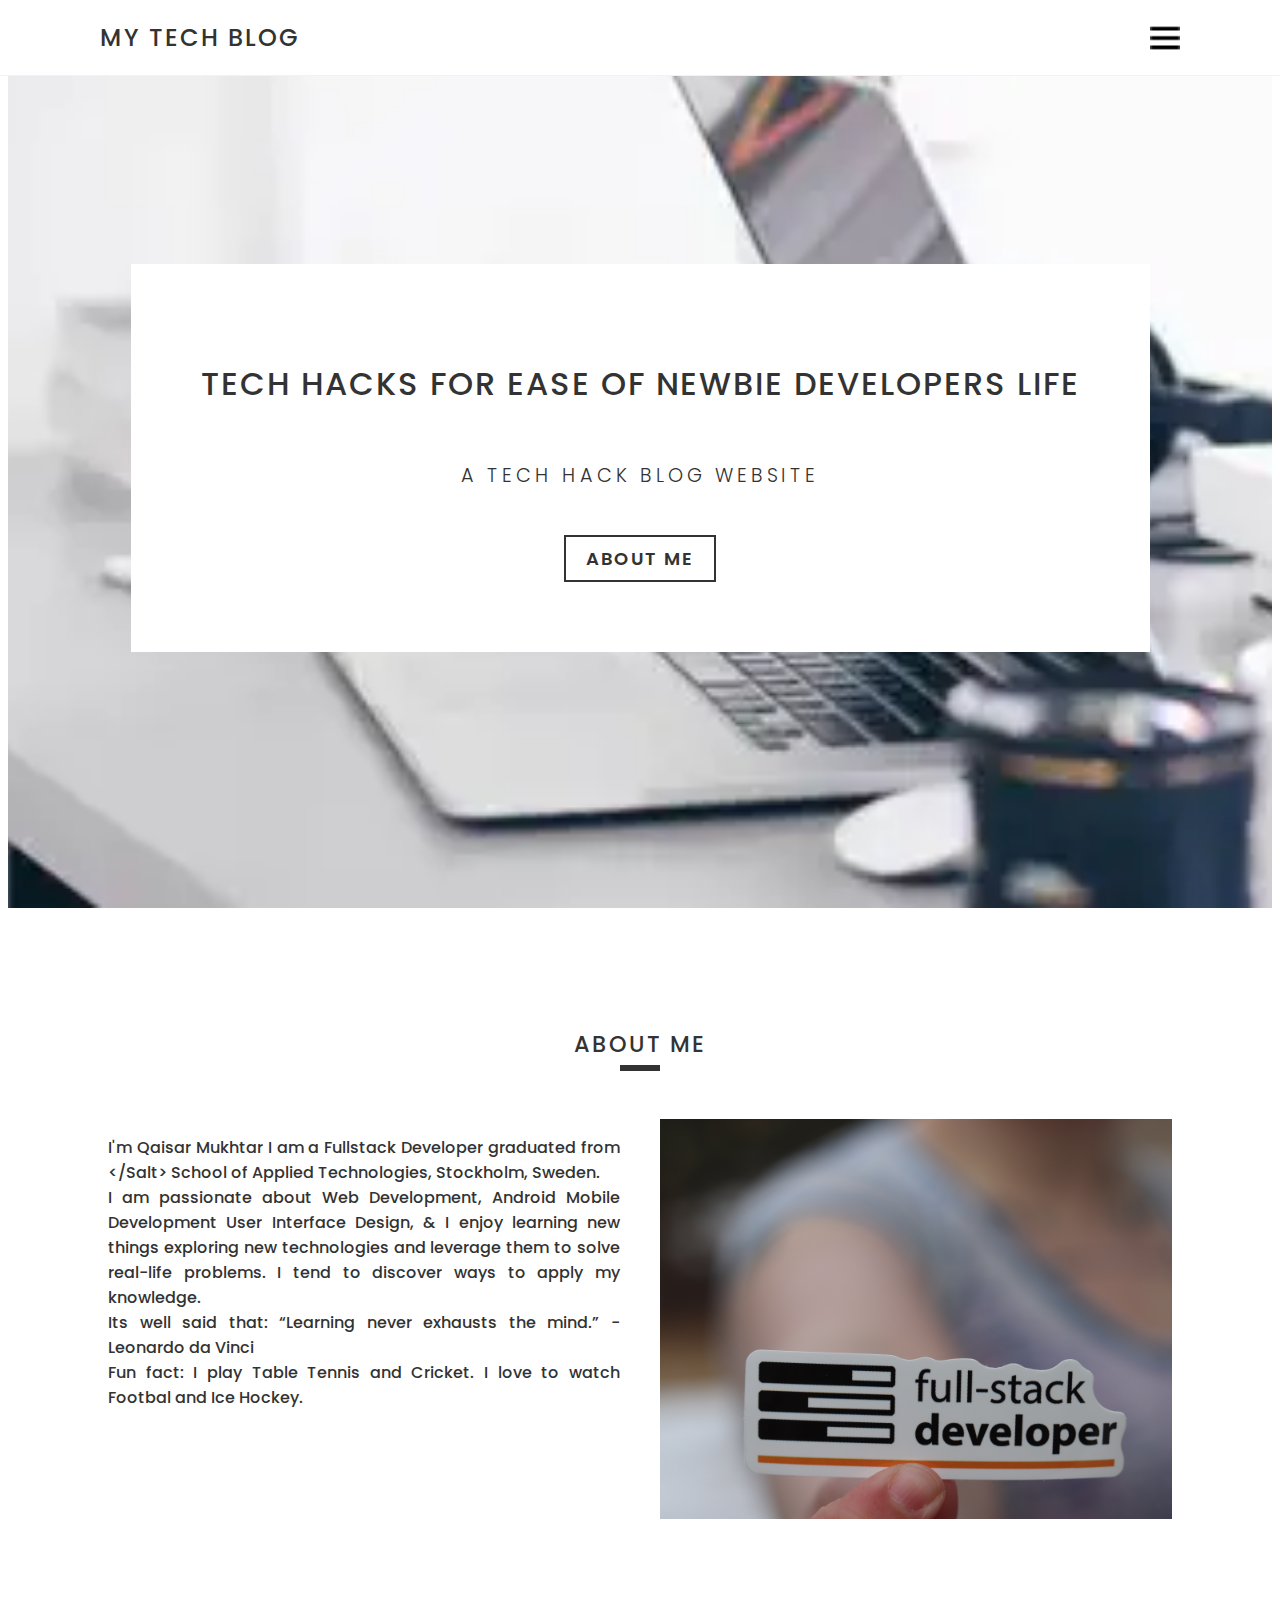
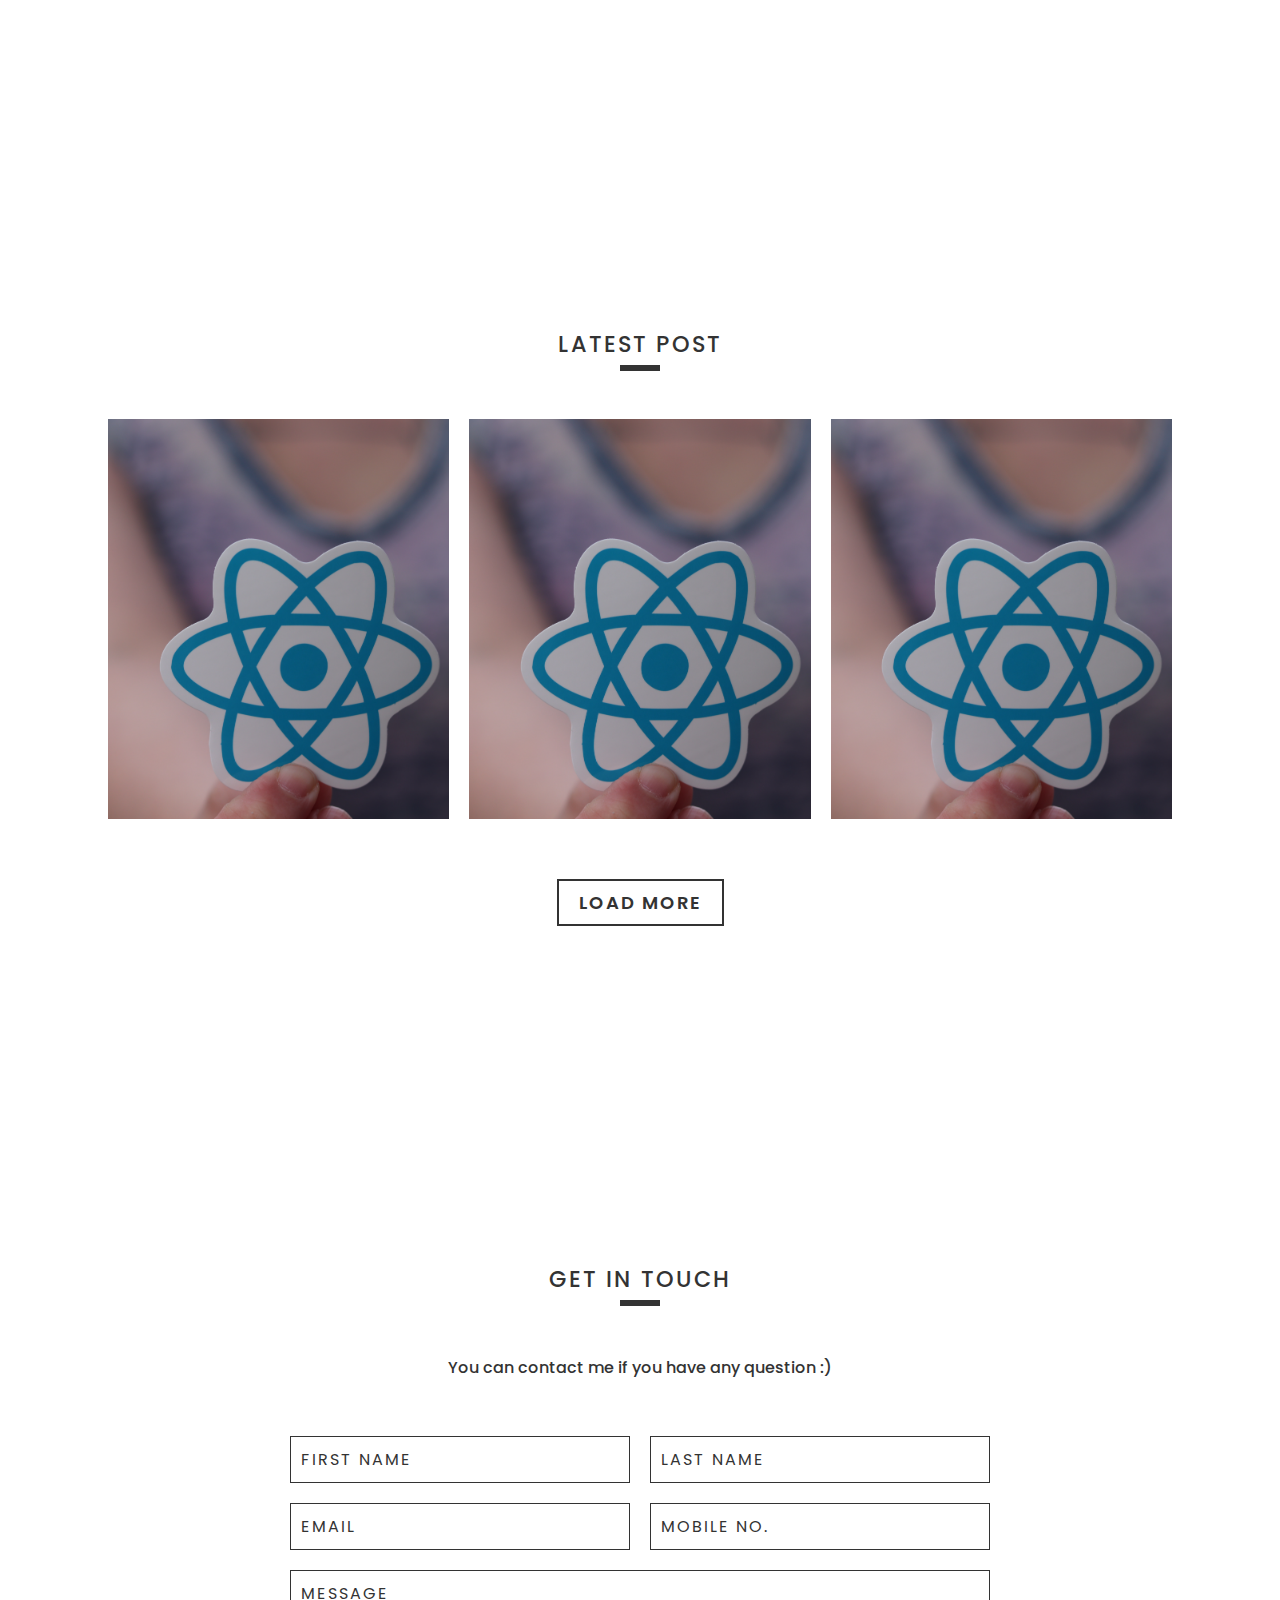
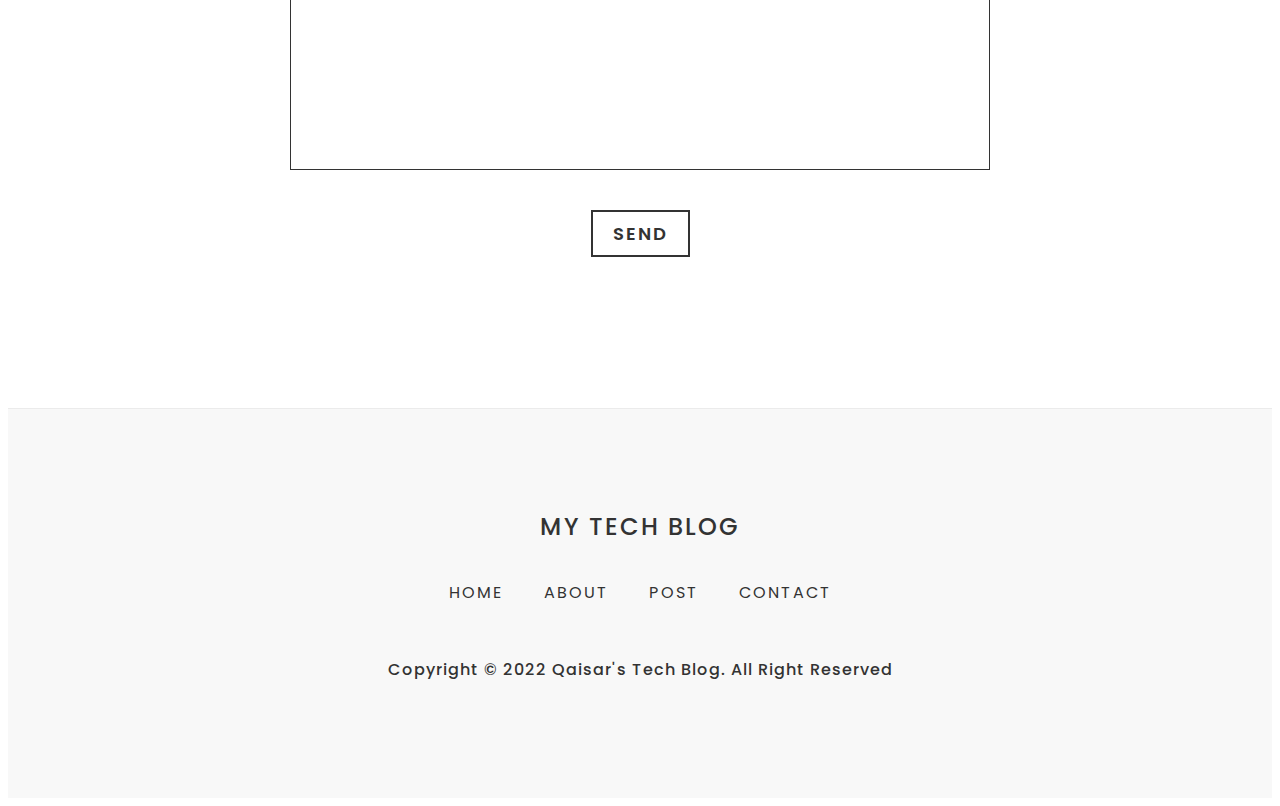
<file: index.html>
<html lang="en">

<head>
    <meta charset="UTF-8">
    <meta http-equiv="X-UA-Compatible" content="IE=edge">
    <meta name="viewport" content="width=device-width, initial-scale=1.0">
    <link rel="stylesheet" type="text/css" href="style.css">
    <title>Qaisar-Tech-Blog</title>
</head>

<body>
    <header>
        <a href="#" class="logo"> My Tech Blog</a>
        <div class="menuToggle"></div>
    </header>
    <ul class="navigation">
        <li><a href="#about" onclick="toggleMenu()">About</a></li>
        <li><a href="#home" onclick="toggleMenu()">Home</a></li>
        <li><a href="#post"onclick="toggleMenu()">Post</a></li>
        <li><a href="#contact"onclick="toggleMenu()">Contact</a></li>

    </ul>
    <!-- Banner -->
    <section class="banner" id="home">
        <img src="banner.webp" alt=" home-banner" class="cover">
        <div class="contentBx">
            <h2>Tech Hacks for ease of newbie developers Life</h2>
            <h4>A tech hack blog website</h4>
            <a href="#about" class="btn"> About me</a>
        </div>
    </section>
    <!-- About -->
    <section class="about" id="about">
        <div class="title">
            <h2>About me</h2>
        </div>
        <div class="contentBx">
            <div class="contant">
                <p>
                    I'm Qaisar Mukhtar 

I am a Fullstack Developer graduated from &lt;/<span>Salt</span>&gt; School of Applied Technologies, Stockholm, Sweden. <br/>
I am passionate about Web Development, Android Mobile Development User Interface Design, & I enjoy learning new things exploring new technologies and leverage them to solve real-life problems. I tend to discover ways to apply my knowledge.<br />
Its well said that: “Learning never exhausts the mind.” - Leonardo da Vinci <br />
Fun fact: I play Table Tennis and Cricket. I love to watch Footbal and Ice Hockey. <br />
                </p>
            </div>
            <div class="content">
                <div class="imgBx">
                    <img src="about1.jpg" alt="about us picture" class="cover">
                </div>
            </div>
        </div>

    </section>

    <!-- Latest Blog Post -->
    <section class="post" id="post">
        <div class="title">
            <h2>Latest Post</h2>
           

        </div>
        <div class="contentBx">
            <div class="postColumn">
                <div class="postBox">
                    <div class="imgBx">
                        <img src="react.jpg" alt="post image one" class="cover">

                    </div>
                    <div class="textBx">
                        <h3>This is the first part of the React for beginners. In this part the introduction to react is given also how the single page react application can be setup is described.</h3>
                            <button title="button title" class="btn" onclick=" window.open('blogs/reactp1.html', '_blank'); return false;">Read More</button>
                    </div>
                </div>
               
            </div>
            <div class="postColumn">
                <div class="postBox">
                    <div class="imgBx">
                        <img src="react.jpg" alt="post image one" class="cover">

                    </div>
                    <div class="textBx">
                        <h3> This is the second part of the React for beginners. This part describes about the JavaScript extention syntax JSX. Its also describes about the expressions used in JSX.</h3>
                            <button title="button title" class="btn" onclick=" window.open('blogs/reactp2.html', '_blank'); return false;">Read More</button>
                   
                    </div>
                </div>
               
            </div>
            <div class="postColumn">
                <div class="postBox">
                    <div class="imgBx">
                        <img src="react.jpg" alt="post image one" class="cover">

                    </div>
                    <div class="textBx">
                        <h3>This is the third part of the React for beginners. This part describes how to setup a web api and sql server in react.</h3>
                            <button title="button title" class="btn" onclick=" window.open('blogs/reactwebapi.html', '_blank'); return false;">Read More</button>
                   
                    </div>
                </div>
               
            </div>
           
        </div>
        <div class="title">
            <a href="#" class="btn mgt60"> Load More</a>
        </div>
    </section>








    <!-- Contact -->
    
    <section class="contact" id="contact">
        <div class="title">
            <h2>Get in Touch</h2>
            <p>You can contact me if you have any question :)</p>

        </div>

        <div class="contactForm">
        <form action="https://formsubmit.co/2da4c9399ec3974610ed39691427c45e" method="POST">
                 <!-- Honeypot -->
          <input type="text" name="_honey" class="honeypot">
            <!-- Disable Captcha -->
          <input type="hidden" name="_captcha" value="false">
          <input type="hidden" name="_next" value="https://qaisarm.github.io/mytechblog/blogs/thankyou.html">
          <div class="row">
            <input type="text" name="First&nbsp;Name" placeholder="First&nbsp;Name">
            <input type="text" name="Last&nbsp;Name" placeholder="Last&nbsp;Name">
                        </div>
                        <div class="row">
                            <input type="text" name="Email" placeholder="Email">
                            <input type="text" name="Mobile" placeholder="mobile&nbsp;No.">
                                        </div>
                                        <div class="row2">
                                            <textarea name="Comments&nbsp;and&nbsp;Questions" id="" placeholder="Message"></textarea>
                                          
                                                        </div>
            
              <div class="row2"> <button type="submit" class="btn">Send</button>
                            </div>
           
       </form>
        </div>
        
    </section>
    <!-- Footer-->
    <footer>
        <a href="#" class="logo"> My Tech Blog</a>
        <ul class="footerMenu">
            <li><a href="https://qaisarm.github.io/mytechblog/#home">Home</a></li>
            <li><a href="https://qaisarm.github.io/mytechblog/#about">About</a></li>
            <li><a href="https://qaisarm.github.io/mytechblog/#post">Post</a></li>
            <li><a href="https://qaisarm.github.io/mytechblog/#contact">Contact</a></li>
        </ul>
        <p class="copyrightText"> Copyright &#169; 2022 Qaisar's Tech Blog. All Right Reserved</p>
    </footer>
    <script>

        const menuToggle = document.querySelector('.menuToggle');
        const navigation = document.querySelector('.navigation');
        menuToggle.onclick = function () {
            menuToggle.classList.toggle('active');
            navigation.classList.toggle('active');
        }
        window.addEventListener('scroll', function () {
            const header = document.querySelector('header');
            header.classList.toggle('sticky', window.scrollY > 0)
        })
        function toggleMenu()
        {
            menuToggle.classList.remove('active');
            navigation.classList.remove('active')
        }
    </script>
</body>

</html>
</file>
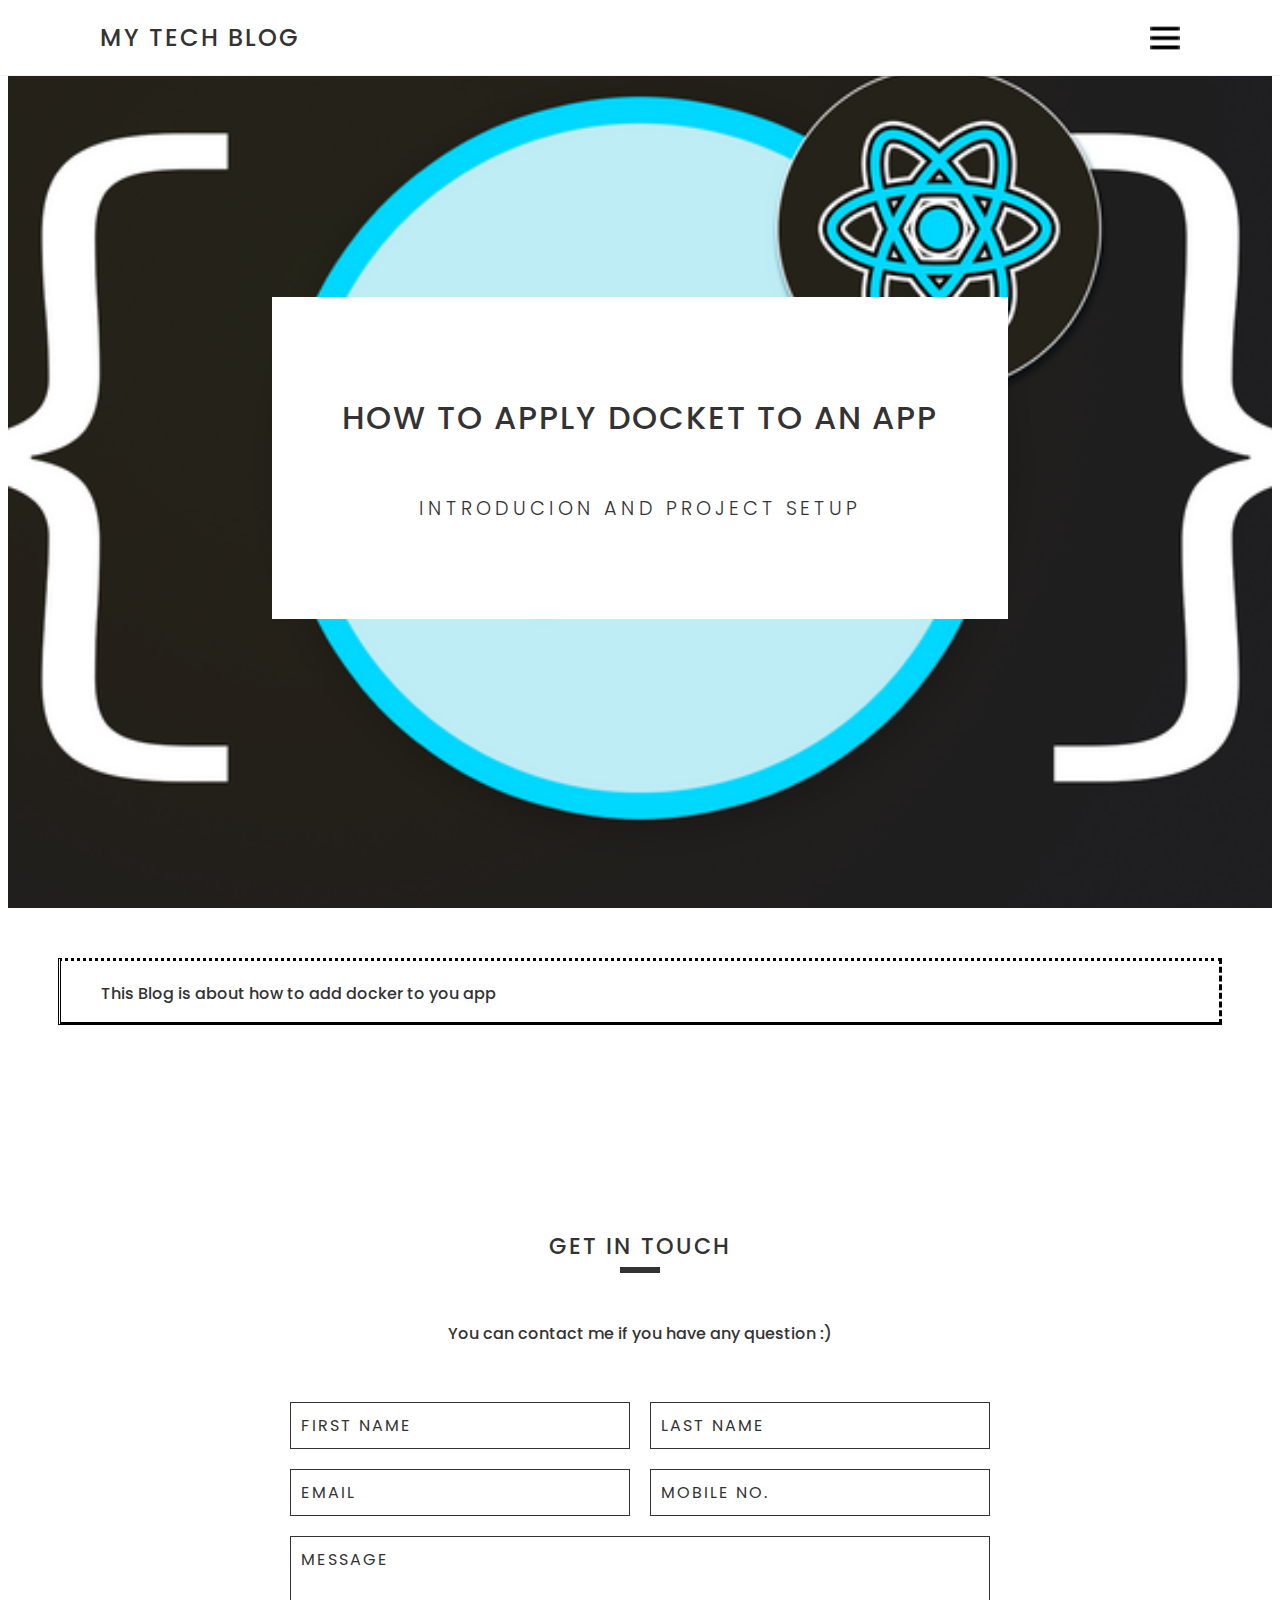
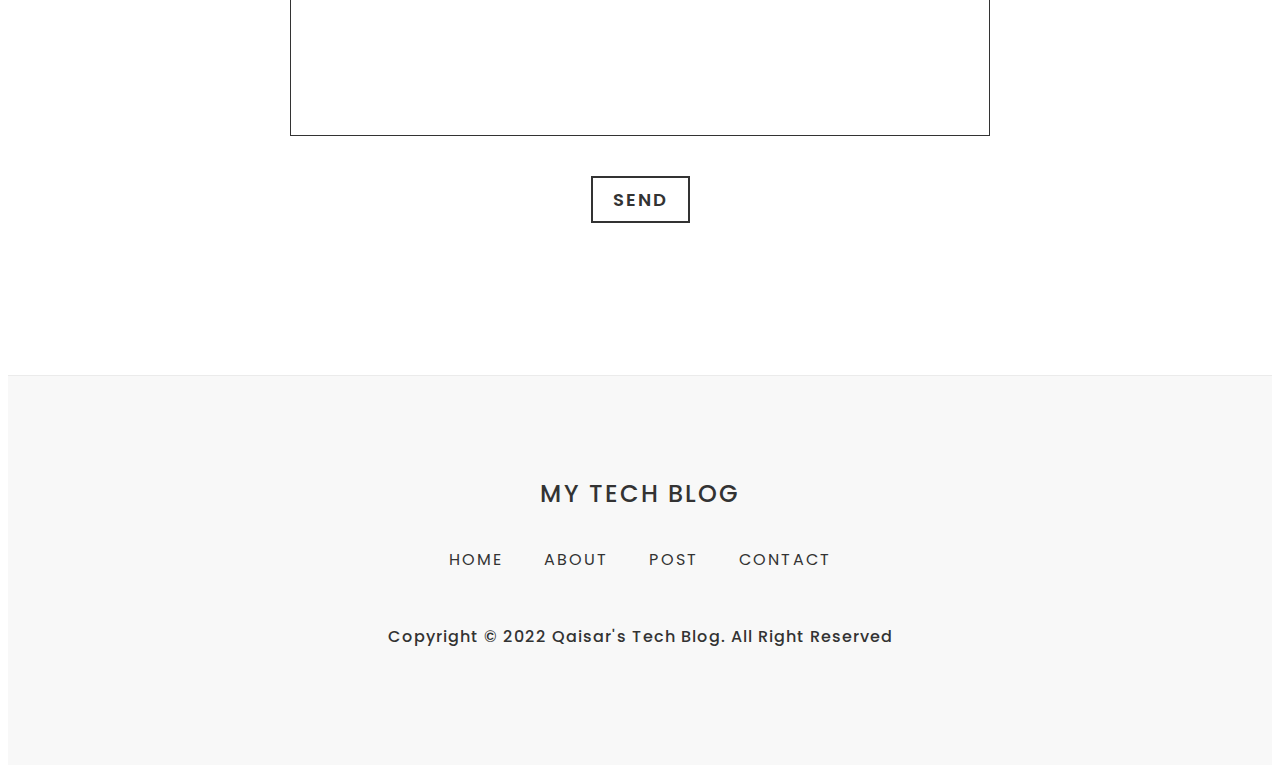
<file: blogs/docker.html>
<html lang="en">

<head>
    <meta charset="UTF-8">
    <meta http-equiv="X-UA-Compatible" content="IE=edge">
    <meta name="viewport" content="width=device-width, initial-scale=1.0">
    <link rel="stylesheet" type="text/css" href="../style.css">
    <title>Qaisar-Tech-Blog</title>
</head>

<body>
    <header>
        <a href="#" class="logo"> My Tech Blog</a>
        <div class="menuToggle"></div>
    </header>
    <ul class="navigation">
        <li><a href="/index.html#about" onclick="toggleMenu()">About</a></li>
        <li><a href="/index.html#home"" onclick="toggleMenu()">Home</a></li>
        <li><a href="/index.html#post"onclick="toggleMenu()">Post</a></li>
        <li><a href="#contact"onclick="toggleMenu()">Contact</a></li>

    </ul>
    <!-- Banner -->
    <section class="banner" id="home">
        <img src="../nextjs.png" alt=" home-banner" class="cover">
        <div class="contentBx">
            <h2>How to apply docket to an App</h2>
        <h4> Introducion and Project setup</h4>
          
        </div>
    </section>
    <!-- About -->
    <div class="blog">
        <div class="contentBlogBx">
           <h2>
            
           </h2> 
           <p>
           This Blog is about how to add docker to you app
           </p>
        </div>
      
      
    </div>
    
   

    </section>

  
    <!-- Contact -->
    
    <!-- Contact -->
    
    <section class="contact" id="contact">
        <div class="title">
            <h2>Get in Touch</h2>
            <p>You can contact me if you have any question :)</p>

        </div>

        <div class="contactForm">
        <form action="https://formsubmit.co/2da4c9399ec3974610ed39691427c45e" method="POST">
                 <!-- Honeypot -->
          <input type="text" name="_honey" class="honeypot">
            <!-- Disable Captcha -->
          <input type="hidden" name="_captcha" value="false">
          <input type="hidden" name="_next" value="https://qaisarm.github.io/mytechblog/blogs/thankyou.html">
          <div class="row">
            <input type="text" name="First&nbsp;Name" placeholder="First&nbsp;Name">
            <input type="text" name="Last&nbsp;Name" placeholder="Last&nbsp;Name">
                        </div>
                        <div class="row">
                            <input type="text" name="Email" placeholder="Email">
                            <input type="text" name="Mobile" placeholder="mobile&nbsp;No.">
                                        </div>
                                        <div class="row2">
                                            <textarea name="Comments&nbsp;and&nbsp;Questions" id="" placeholder="Message"></textarea>
                                          
                                                        </div>
            
              <div class="row2"> <button type="submit" class="btn">Send</button>
                            </div>
           
       </form>
        </div>
        
    </section>
    
    <!-- Footer-->
  <!-- Footer-->
  <footer>
    <a href="#" class="logo"> My Tech Blog</a>
    <ul class="footerMenu">
        <li><a href="#home">Home</a></li>
        <li><a href="#about">About</a></li>
        <li><a href="#post">Post</a></li>
        <li><a href="#contact">Contact</a></li>
    </ul>
    <p class="copyrightText"> Copyright &#169; 2022 Qaisar's Tech Blog. All Right Reserved</p>
</footer>
    <script>

        const menuToggle = document.querySelector('.menuToggle');
        const navigation = document.querySelector('.navigation');
        menuToggle.onclick = function () {
            menuToggle.classList.toggle('active');
            navigation.classList.toggle('active');
        }
        window.addEventListener('scroll', function () {
            const header = document.querySelector('header');
            header.classList.toggle('sticky', window.scrollY > 0)
        })
        function toggleMenu()
        {
            menuToggle.classList.remove('active');
            navigation.classList.remove('active')
        }
    </script>
</body>

</html>
</file>
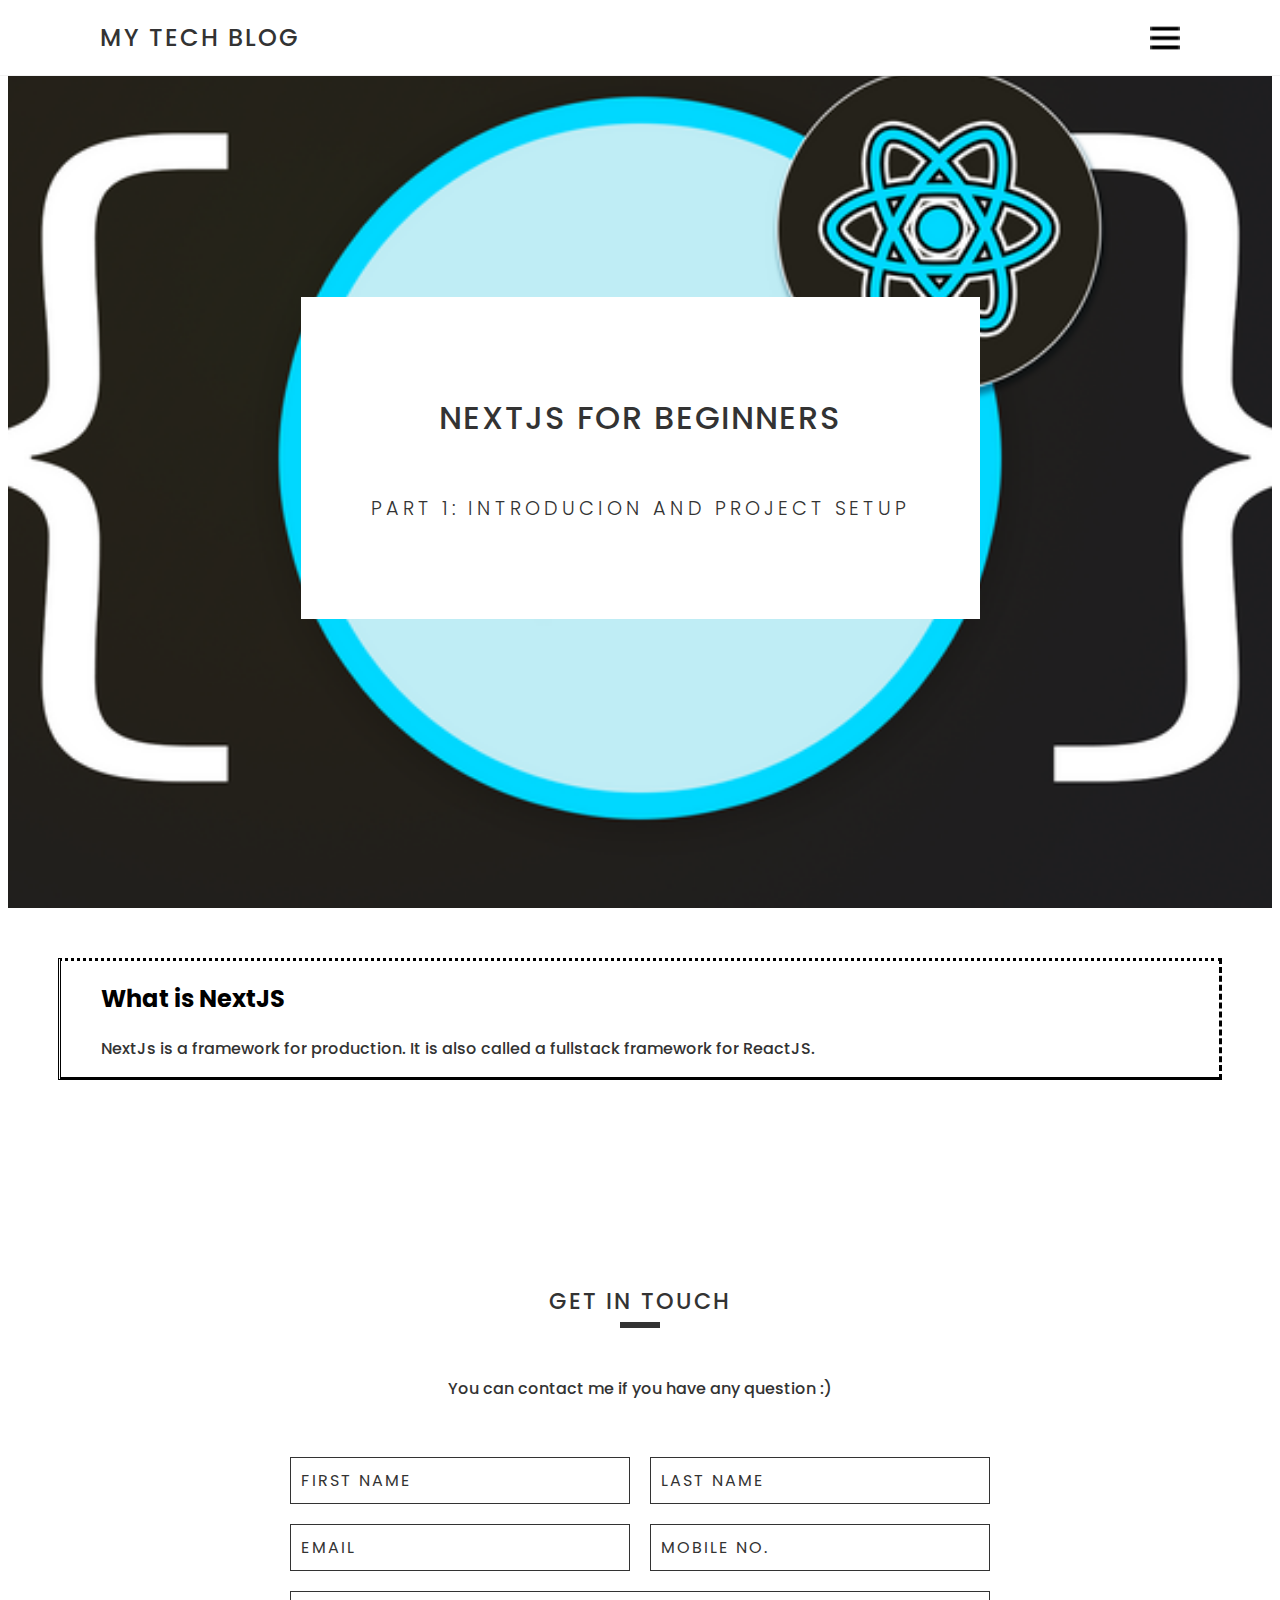
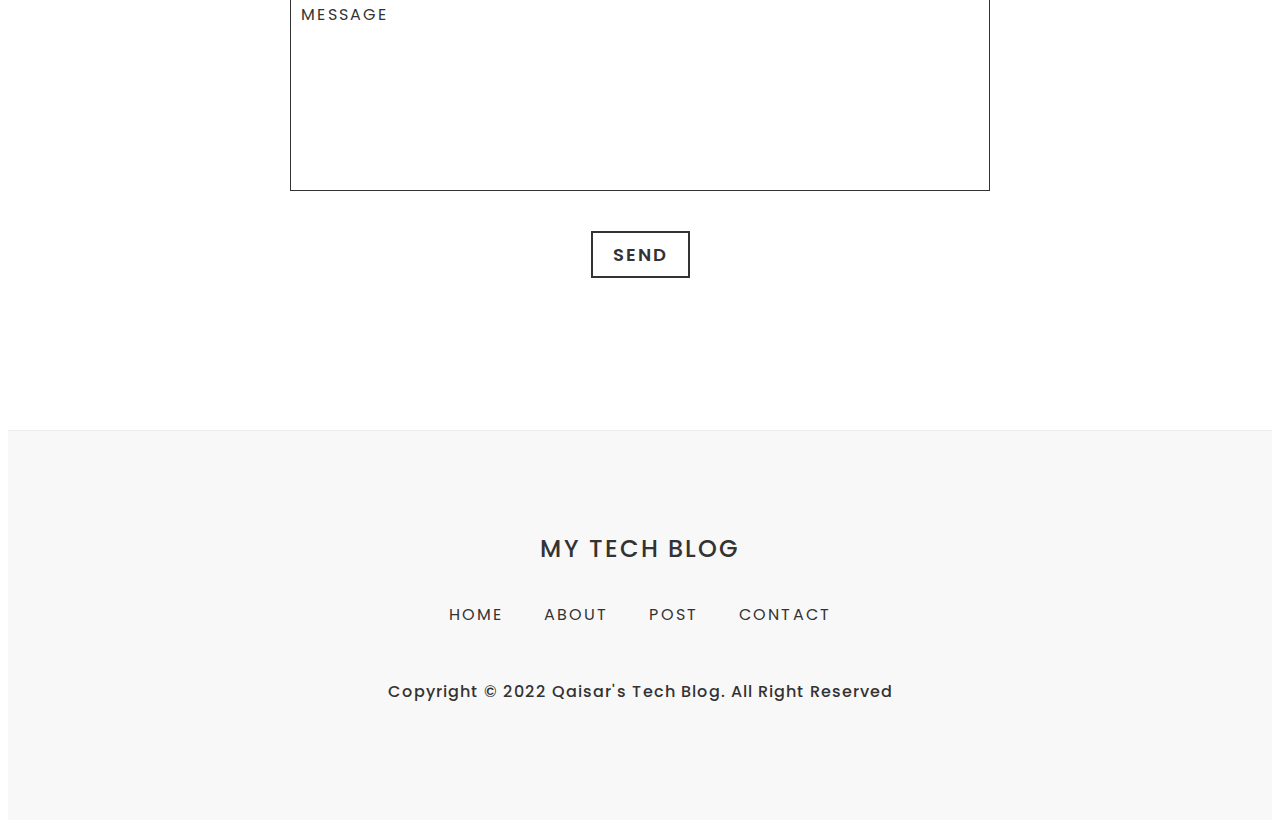
<file: blogs/nextjs.html>
<html lang="en">

<head>
    <meta charset="UTF-8">
    <meta http-equiv="X-UA-Compatible" content="IE=edge">
    <meta name="viewport" content="width=device-width, initial-scale=1.0">
    <link rel="stylesheet" type="text/css" href="../style.css">
    <title>Qaisar-Tech-Blog</title>
</head>

<body>
    <header>
        <a href="#" class="logo"> My Tech Blog</a>
        <div class="menuToggle"></div>
    </header>
    <ul class="navigation">
        <li><a href="/index.html#about" onclick="toggleMenu()">About</a></li>
        <li><a href="/index.html#home"" onclick="toggleMenu()">Home</a></li>
        <li><a href="/index.html#post"onclick="toggleMenu()">Post</a></li>
        <li><a href="#contact"onclick="toggleMenu()">Contact</a></li>

    </ul>
    <!-- Banner -->
    <section class="banner" id="home">
        <img src="../nextjs.png" alt=" home-banner" class="cover">
        <div class="contentBx">
            <h2>NextJS for Beginners</h2>
        <h4>Part 1: Introducion and Project setup</h4>
          
        </div>
    </section>
    <!-- About -->
    <div class="blog">
        <div class="contentBlogBx">
           <h2>
            What is NextJS
           </h2> 
           <p>
            NextJs is a framework for production. It is also called a fullstack framework for ReactJS.
           </p>
        </div>
      
      
    </div>
    
   

    </section>

  
    <!-- Contact -->
    
    <!-- Contact -->
    
    <section class="contact" id="contact">
        <div class="title">
            <h2>Get in Touch</h2>
            <p>You can contact me if you have any question :)</p>

        </div>

        <div class="contactForm">
        <form action="https://formsubmit.co/2da4c9399ec3974610ed39691427c45e" method="POST">
                 <!-- Honeypot -->
          <input type="text" name="_honey" class="honeypot">
            <!-- Disable Captcha -->
          <input type="hidden" name="_captcha" value="false">
          <input type="hidden" name="_next" value="https://qaisarm.github.io/mytechblog/blogs/thankyou.html">
          <div class="row">
            <input type="text" name="First&nbsp;Name" placeholder="First&nbsp;Name">
            <input type="text" name="Last&nbsp;Name" placeholder="Last&nbsp;Name">
                        </div>
                        <div class="row">
                            <input type="text" name="Email" placeholder="Email">
                            <input type="text" name="Mobile" placeholder="mobile&nbsp;No.">
                                        </div>
                                        <div class="row2">
                                            <textarea name="Comments&nbsp;and&nbsp;Questions" id="" placeholder="Message"></textarea>
                                          
                                                        </div>
            
              <div class="row2"> <button type="submit" class="btn">Send</button>
                            </div>
           
       </form>
        </div>
        
    </section>
    
    <!-- Footer-->
  <!-- Footer-->
  <footer>
    <a href="#" class="logo"> My Tech Blog</a>
    <ul class="footerMenu">
        <li><a href="https://qaisarm.github.io/mytechblog/#home">Home</a></li>
        <li><a href="https://qaisarm.github.io/mytechblog/#about">About</a></li>
        <li><a href="https://qaisarm.github.io/mytechblog/#post">Post</a></li>
        <li><a href="https://qaisarm.github.io/mytechblog/#contact">Contact</a></li>
    </ul>
    <p class="copyrightText"> Copyright &#169; 2022 Qaisar's Tech Blog. All Right Reserved</p>
</footer>
    <script>

        const menuToggle = document.querySelector('.menuToggle');
        const navigation = document.querySelector('.navigation');
        menuToggle.onclick = function () {
            menuToggle.classList.toggle('active');
            navigation.classList.toggle('active');
        }
        window.addEventListener('scroll', function () {
            const header = document.querySelector('header');
            header.classList.toggle('sticky', window.scrollY > 0)
        })
        function toggleMenu()
        {
            menuToggle.classList.remove('active');
            navigation.classList.remove('active')
        }
    </script>
</body>

</html>
</file>
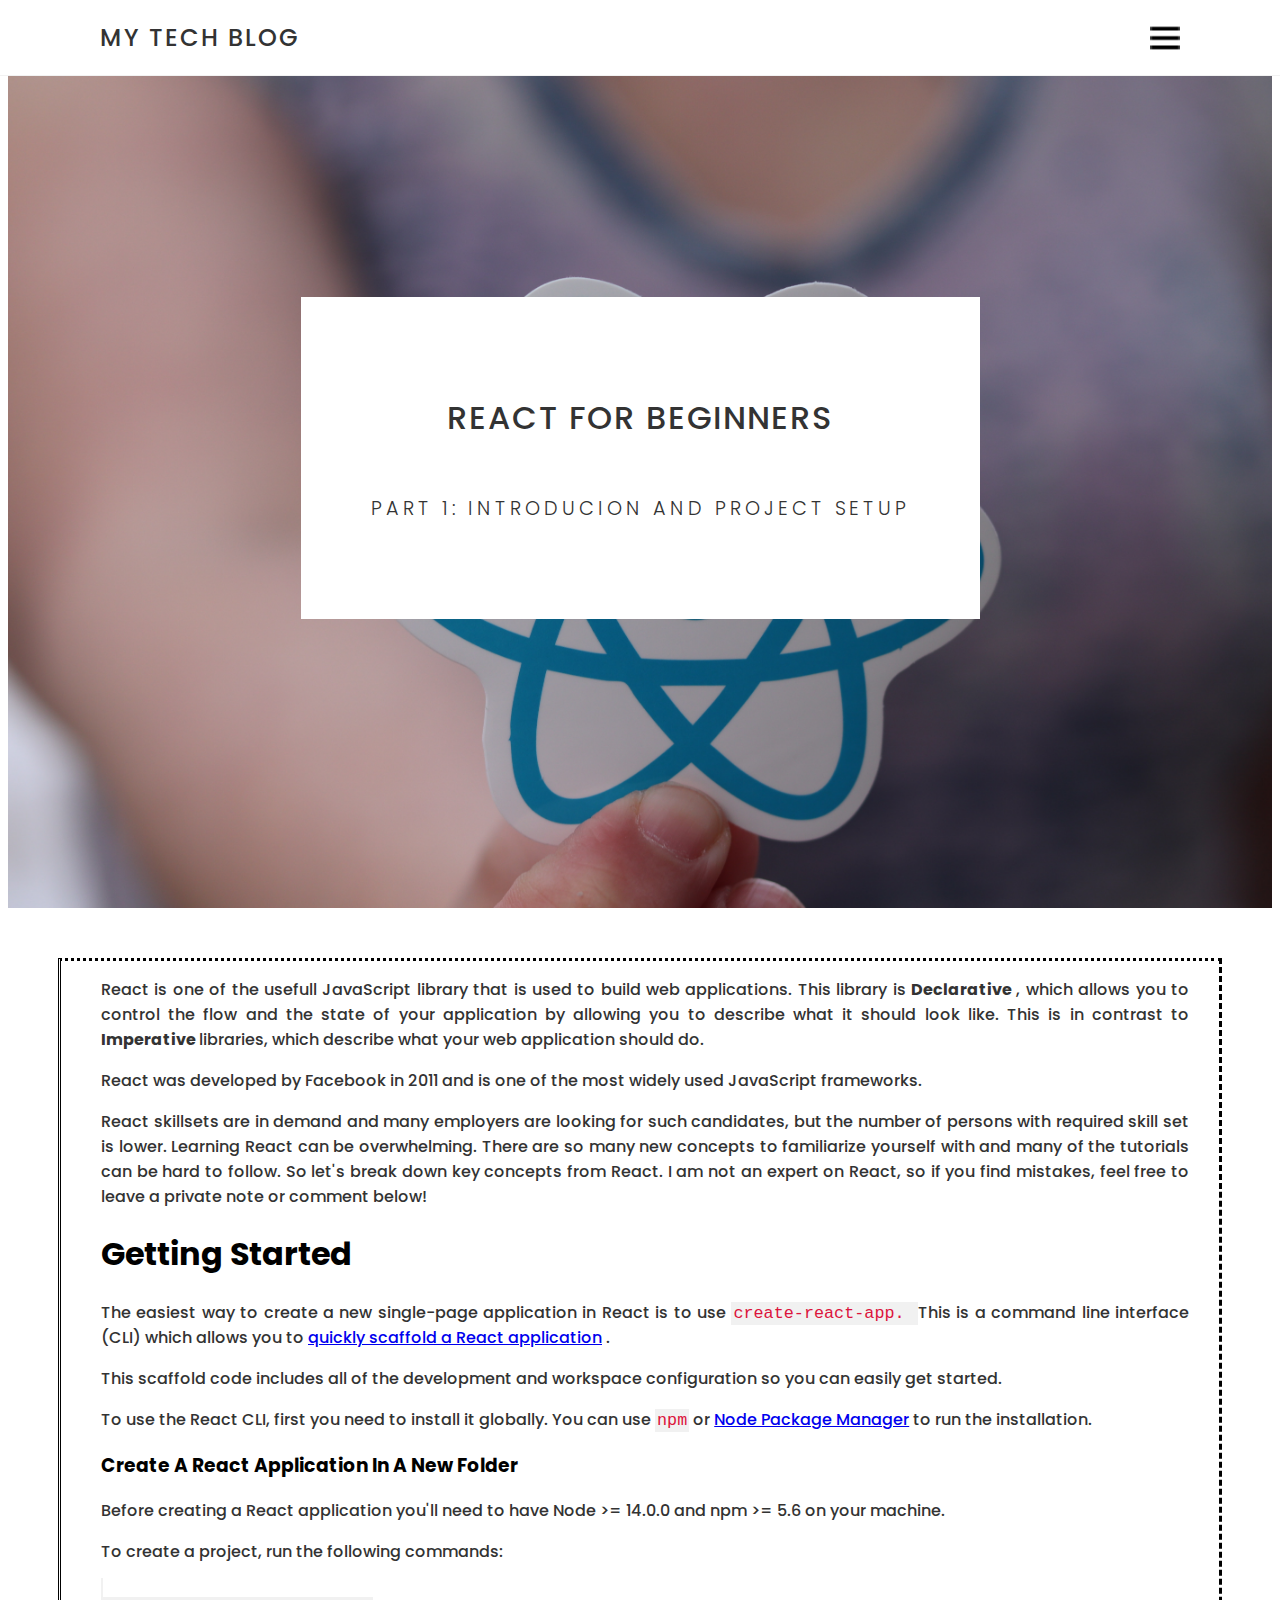
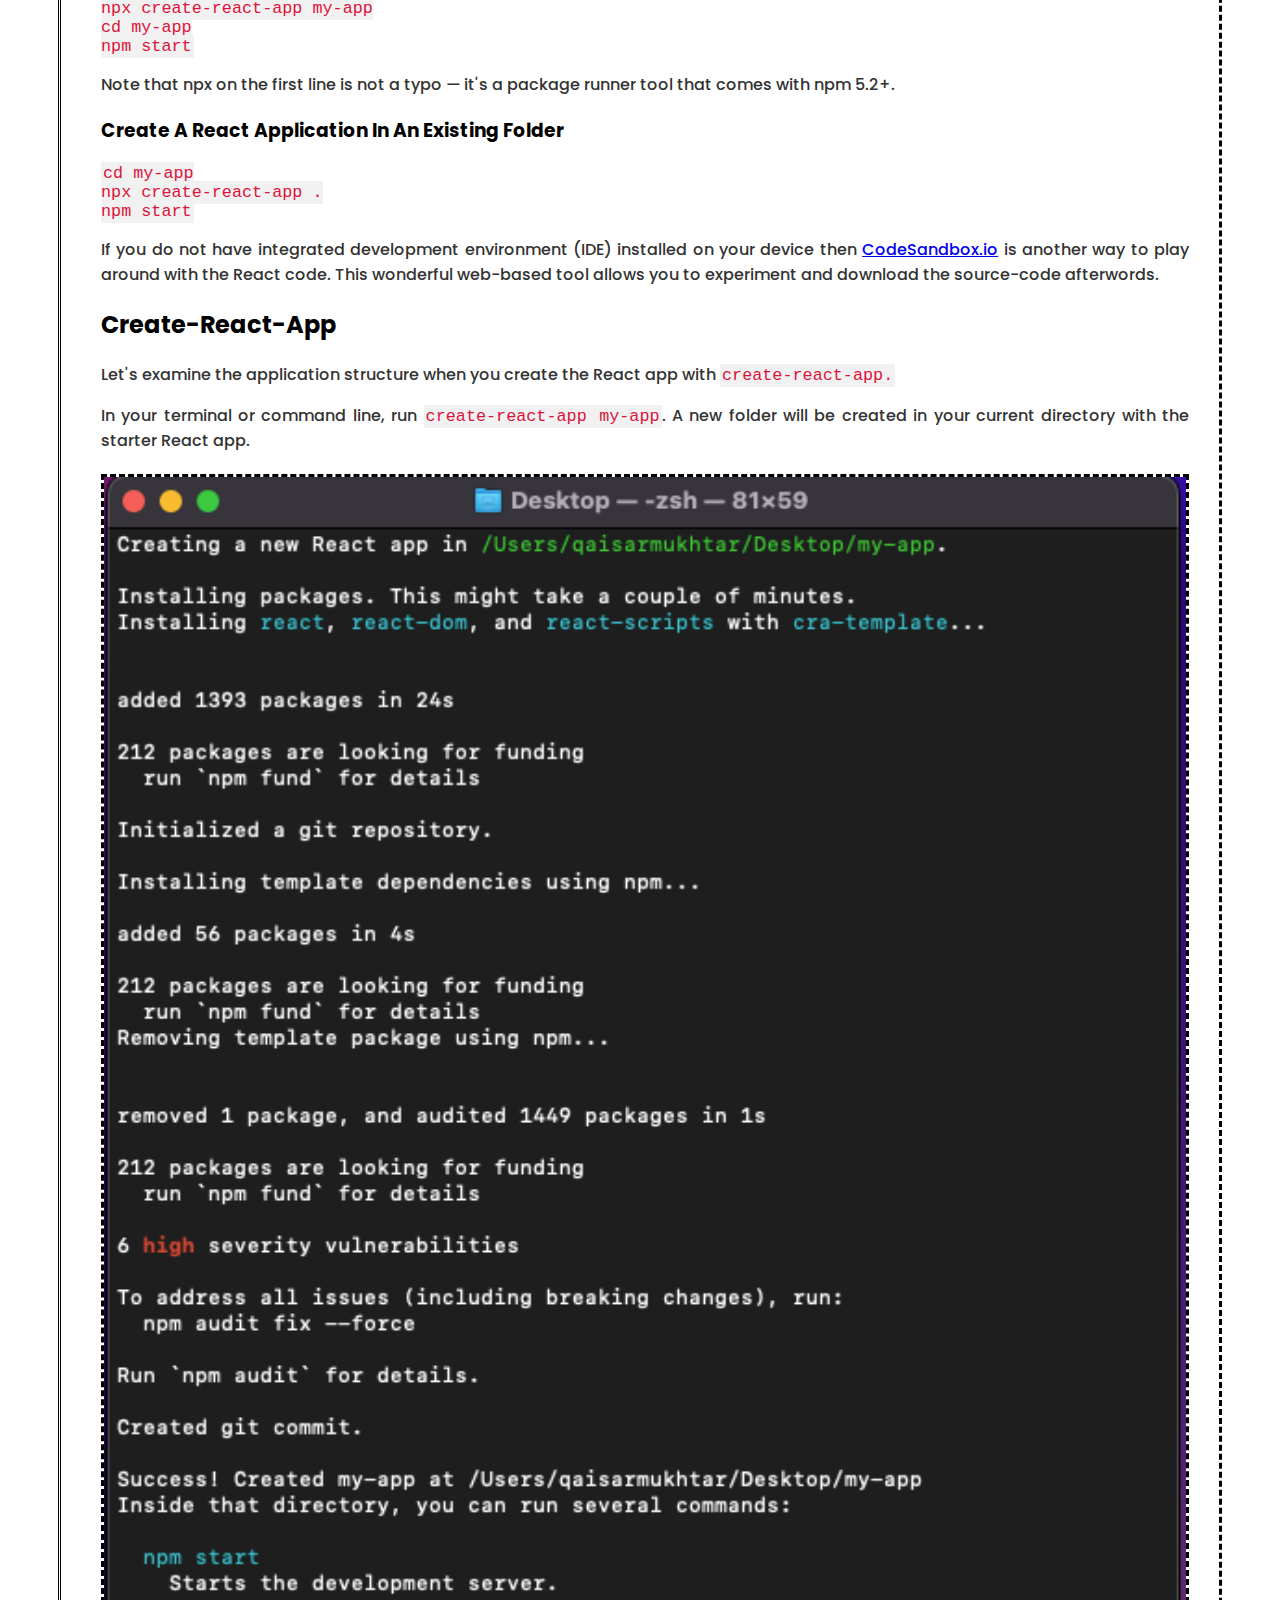
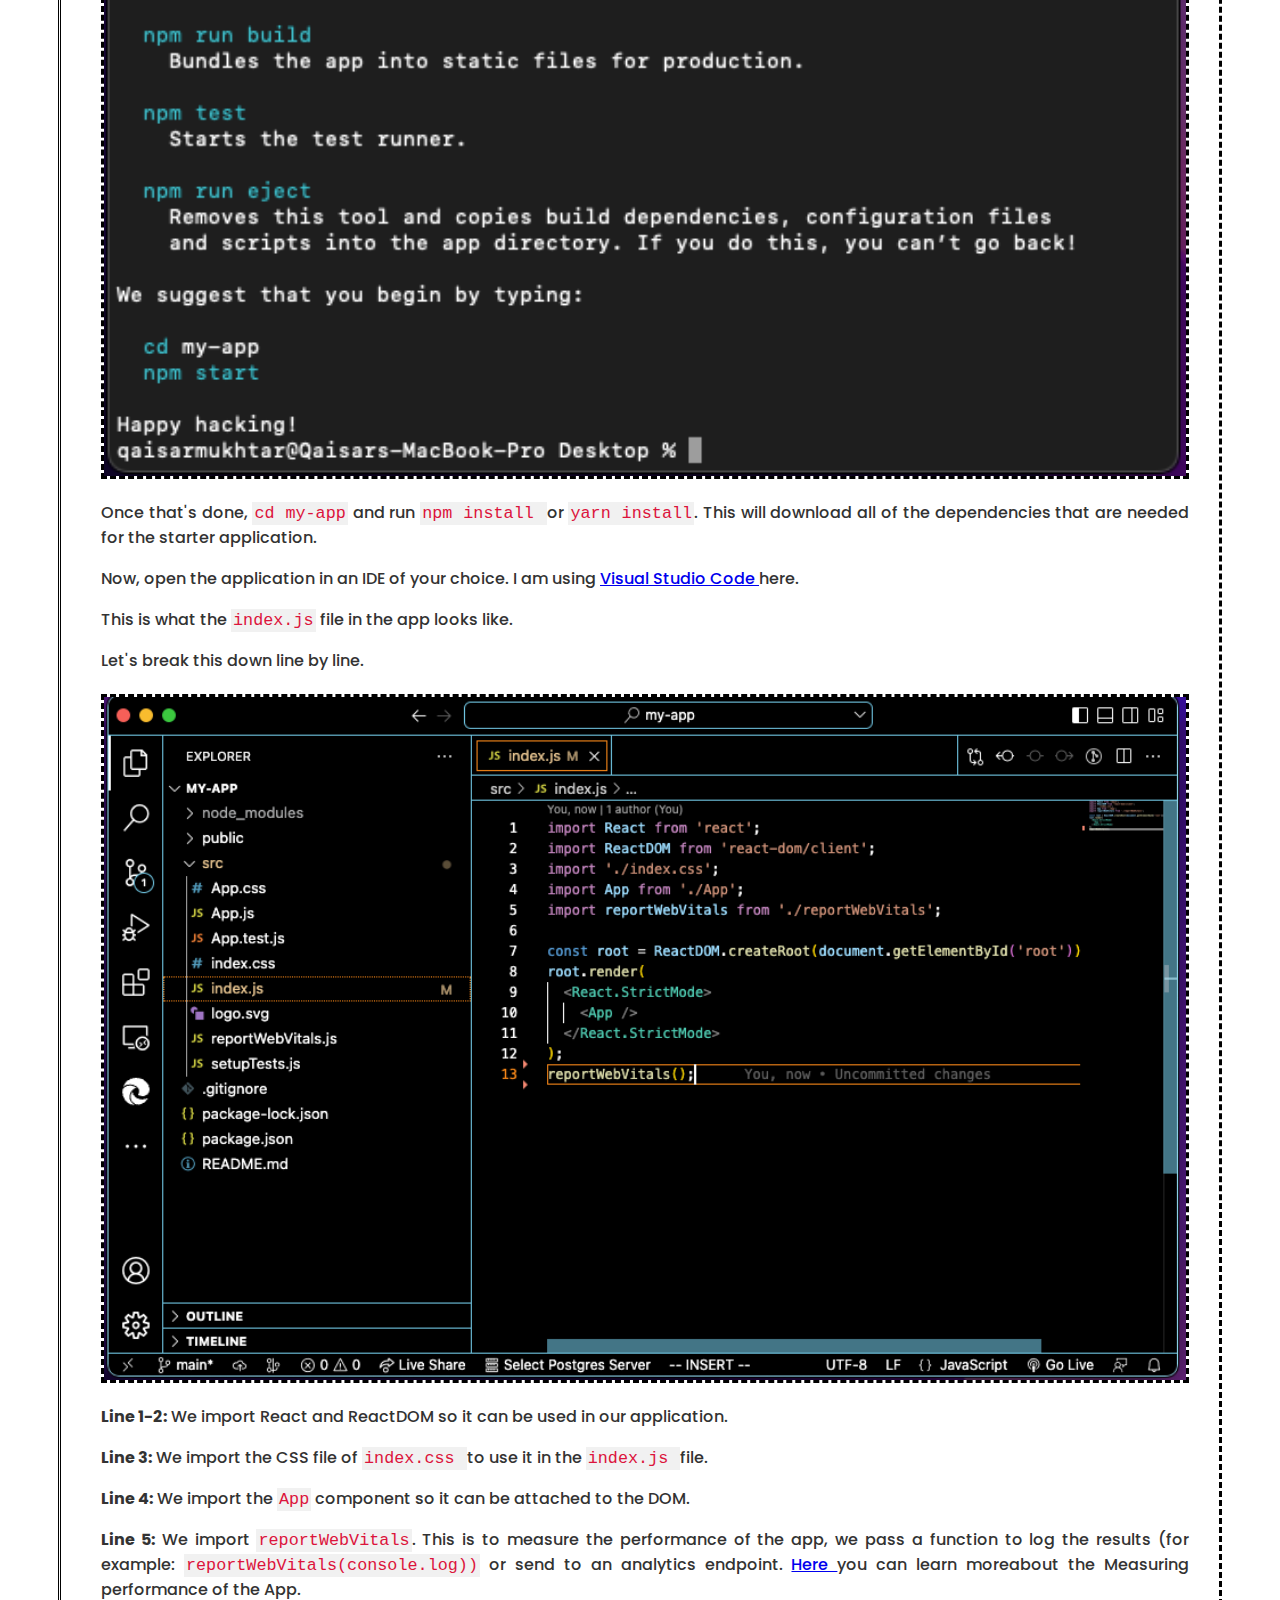
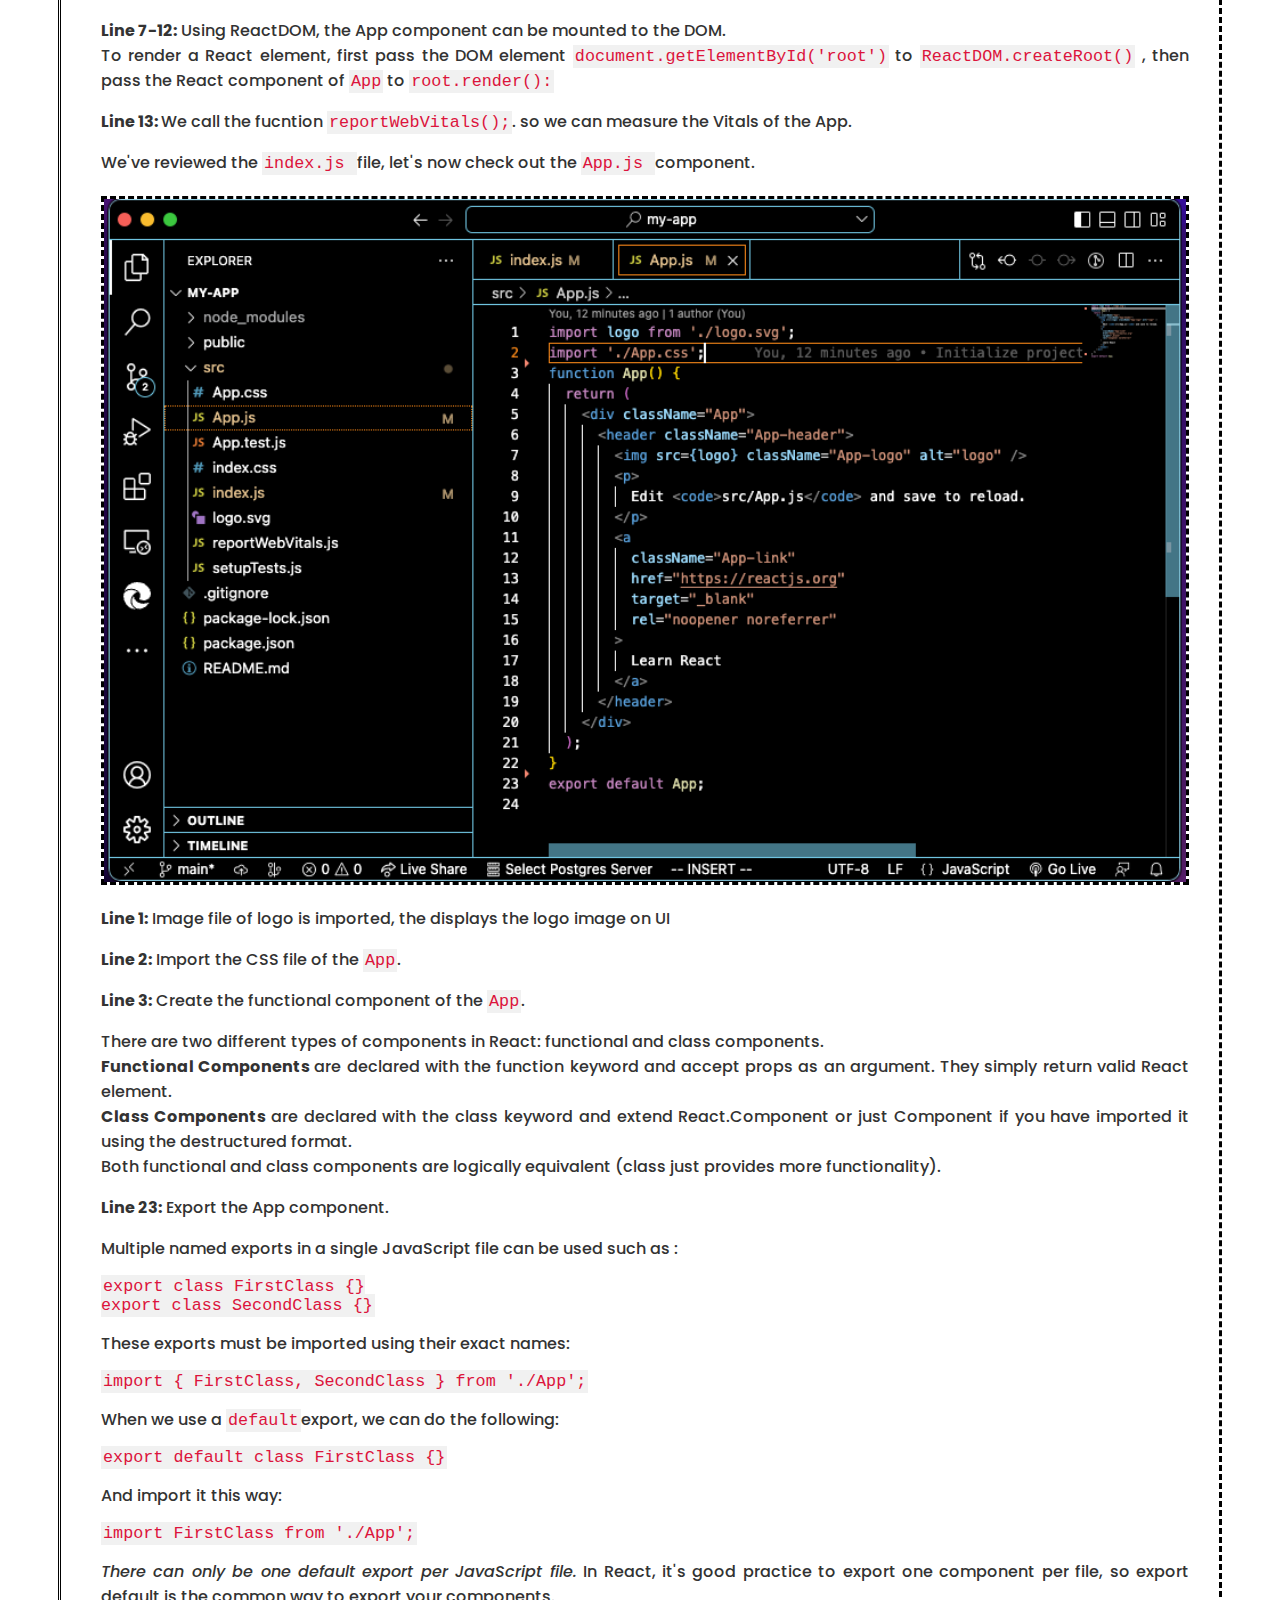
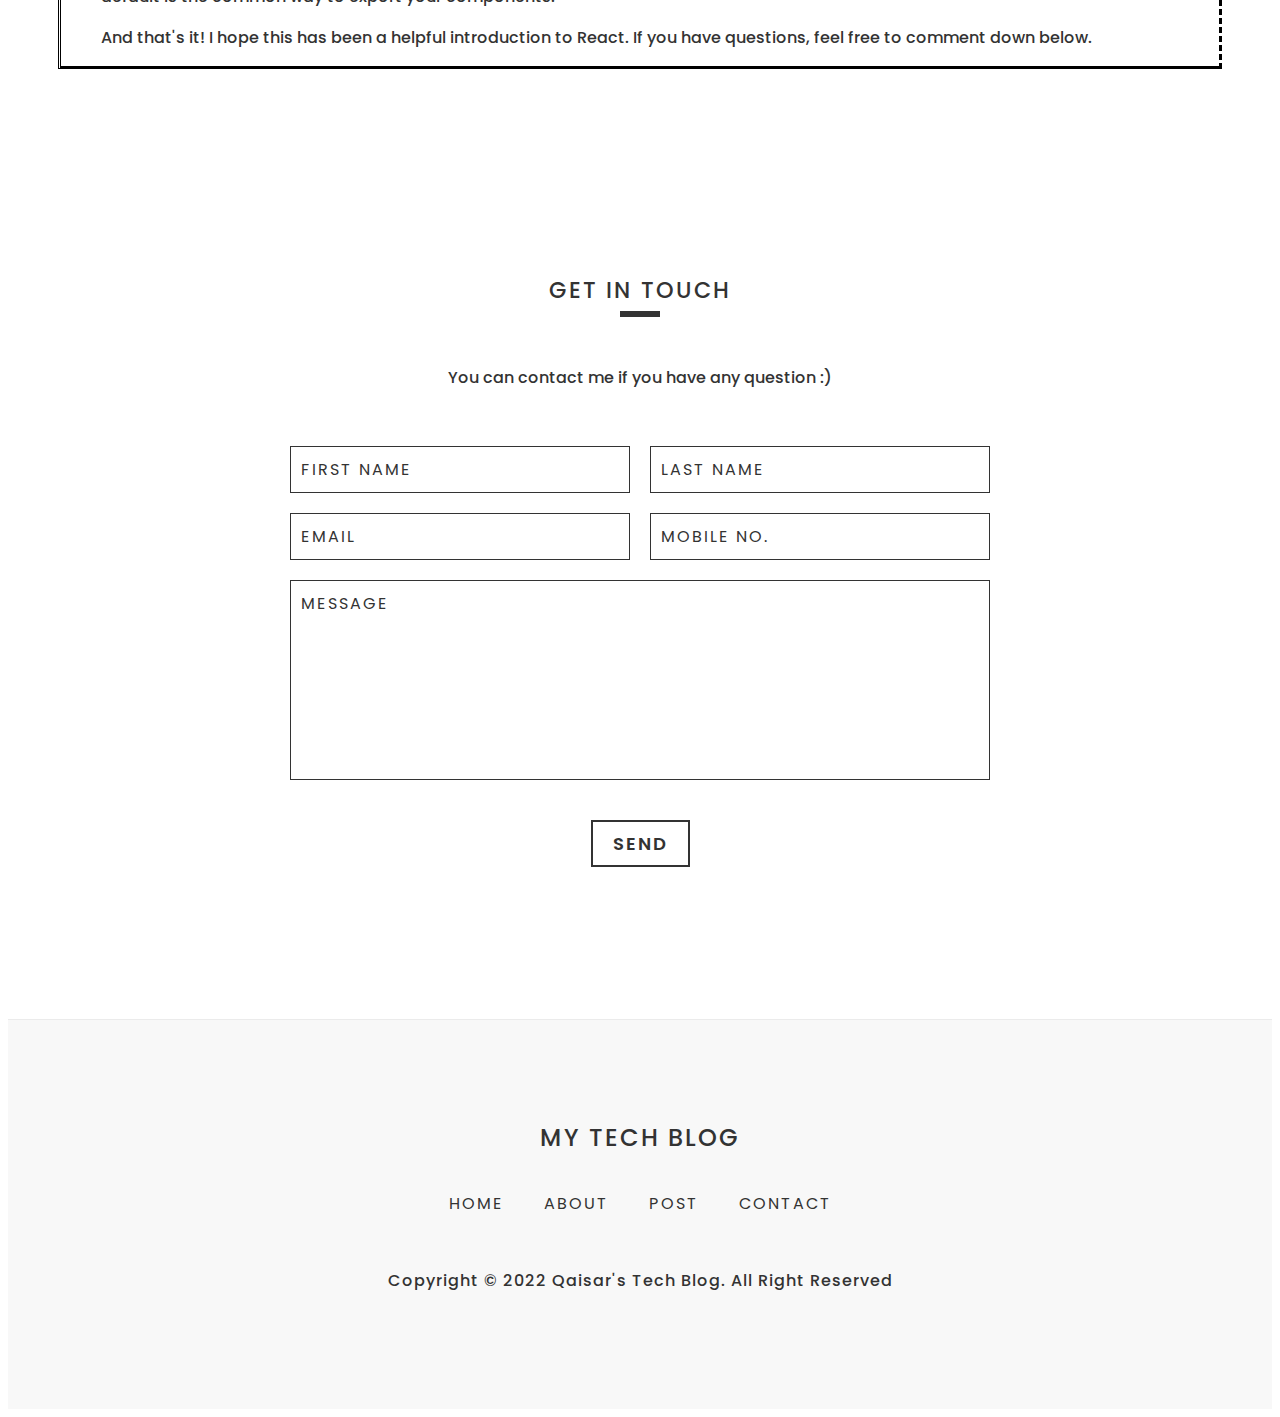
<file: blogs/reactp1.html>
<html lang="en">

<head>
    <meta charset="UTF-8">
    <meta http-equiv="X-UA-Compatible" content="IE=edge">
    <meta name="viewport" content="width=device-width, initial-scale=1.0">
    <link rel="stylesheet" type="text/css" href="../style.css">
    <title>Qaisar-Tech-Blog</title>
</head>

<body>
    <header>
        <a href="#" class="logo"> My Tech Blog</a>
        <div class="menuToggle"></div>
    </header>
    <ul class="navigation">
        <li><a href="https://qaisarm.github.io/mytechblog/#home" onclick="toggleMenu()">About</a></li>
        <li><a href="https://qaisarm.github.io/mytechblog/#home"" onclick="toggleMenu()">Home</a></li>
        <li><a href="https://qaisarm.github.io/mytechblog/#post"onclick="toggleMenu()">Post</a></li>
        <li><a href="https://qaisarm.github.io/mytechblog/#contact"onclick="toggleMenu()">Contact</a></li>

    </ul>
    <!-- Banner -->
    <section class="banner" id="home">
        <img src="../react.jpg" alt=" home-banner" class="cover">
        <div class="contentBx">
            <h2>React for Beginners</h2>
        <h4>Part 1: Introducion and Project setup</h4>
          
        </div>
    </section>
    <!-- About -->
    <div class="blog">
        <div class="contentBlogBx">
            <p>
                <p>React is one of the usefull JavaScript library that is used to build web applications.
                    This library is <strong> Declarative  </strong> , which allows you to control the flow and the state of your application
                     by allowing you to describe what it should look like. This is in contrast to <strong> Imperative </strong> libraries, 
                     which describe what your web application should do.</p>
                     <p>React was developed by Facebook in 2011 and is one of the most widely used JavaScript frameworks.</p>
                     <p>React skillsets are in demand and many employers are looking for such candidates, but the number of persons with 
                        required skill set is lower. Learning React can be overwhelming. 
                        There are so many new concepts to familiarize yourself with
                        and many of the tutorials can be hard to follow. 
                        So let's break down key concepts from React.

                        I am not an expert on React, so if you find mistakes, feel free to leave a private note or comment below!
                     </p>

                     <h1>
    Getting Started
</h1>
<p>
    
    The easiest way to create a new single-page application in React is to use <code class="code"> create-react-app. </code>
    This is a command line interface (CLI) which allows you to <a href="https://reactjs.org/docs/create-a-new-react-app.html">quickly scaffold a React application</a> . 
</p>
<p>
    
    This scaffold code includes all of the development and workspace configuration so you can easily get started.
</p>
<p>    
    To use the React CLI, first you need to install it globally. You can use <code class="code">npm</code> or <a href="https://www.npmjs.com/package/create-react-app">Node Package Manager</a> to run the installation. 
</p>


<h3> Create A React Application In A New Folder </h3>
<p>
    
    Before creating a React application you'll need to have Node >= 14.0.0 and npm >= 5.6 on your machine.
</p>
<p>
    To create a project, run the following commands:
</p>

<code class="code"> 
    <br>
    npx create-react-app my-app <br>
    cd my-app <br>
    npm start <br>
</code>
<p>
    
    Note that npx on the first line is not a typo — it's a package runner tool that comes with npm 5.2+.
</p>
   <h3> Create A React Application In An Existing Folder</h3>
<code class="code">
    
    cd my-app <br>
    npx create-react-app  .<br>
    npm start <br>
</code>
<p>
    
    If you do not have integrated development environment (IDE) installed on your device then <a href="https://codesandbox.io/"> CodeSandbox.io</a> is another way to play around with the React code.
    This wonderful web-based tool allows you to experiment and download the source-code afterwords.
</p>


<h2>

    Create-React-App
</h2>
<p>

    Let's examine the application structure when you create the React app with <code class="code">create-react-app.</code> 
</p>
<p>
    In your terminal or command line, run <code class=" code"> create-react-app my-app</code>. A new folder will be created in your current directory with the starter React app.
</p>

    <img src="../reactblog1.png" alt=" react command line image" class="blogimg">


<p>

    Once that's done, <code class="code">cd my-app</code> and run <code class="code"> npm install </code> or <code class="code"> yarn install</code>.
This will download all of the dependencies that are needed for the starter application.
    
</p>
  <p>

      Now, open the application in an IDE of your choice. I am using <a href="https://code.visualstudio.com/">Visual Studio Code </a> here.
  </p>

<p>
    
    This is what the <code class="code">index.js</code> file in the app looks like.
</p>
<p>
    
    Let's break this down line by line.
</p>
<img src="../reactindex.png" alt=" react command line image" class="blogimg">
<p>

    <strong>  Line 1-2:</strong>  We import React and ReactDOM so it can be used in our application.
</p>

<p>
    
    <strong>  Line 3:</strong> We import the CSS file of <code class="code"> index.css </code> to use it in the <code class="code"> index.js </code> file.
</p>
<p>
    <strong>  Line 4:</strong> We import the <code class="code"> App</code> component so it can be attached to the DOM.
</p>
<p>
    <strong>  Line 5:</strong> We import <code class="code"> reportWebVitals</code>. This is to measure the performance 
    of the app, we pass a function to log the results (for example: <code class="code"> reportWebVitals(console.log))</code> or send to an analytics endpoint. <a href="https://create-react-app.dev/docs/measuring-performance/"> 
        Here </a> you can learn moreabout the Measuring performance of the App.
</p>
<p>

    <strong>  Line 7-12:</strong> Using ReactDOM, the App component can be mounted to the DOM. <br>
    To render a React element, first pass the DOM element <code class="code">document.getElementById('root')</code> to <code class="code"> ReactDOM.createRoot()</code> , 
    then pass the React component of <code class="code"> App</code> to <code class="code">root.render():</code>
 
</p>

<p>
    <strong>  Line 13: </strong>We call the fucntion <code class="code"> reportWebVitals();</code>. so we can measure the Vitals of the App.
</p>
<p>

We've reviewed the <code class="code"> index.js </code> file, let's now check out the <code class="code"> App.js </code> component.
</p>

<img src="../reactapp.png" alt=" react command line image" class="blogimg">
<p>

    <strong>  Line 1:</strong> Image file of logo is imported, the displays the logo image on UI</p>
<p>

    <strong>  Line 2:</strong> Import the CSS file of the <code class="code"> App</code>.
</p>

<p>

    <strong>  Line 3:</strong> Create the functional component of the <code class="code"> App</code>.
</p>
<p>
    
    
    There are two different types of components in React: functional and class components. <br>
    
   <strong> Functional Components </strong> are declared with the function keyword and accept props as an argument. They simply return valid React element. <br>
    
    <strong>Class Components </strong> are declared with the class keyword and extend React.Component or just Component if you have imported it using the destructured format.
    <br>
    Both functional and class components are logically equivalent (class just provides more functionality).
</p>

<p>
    
   <strong>  Line 23:</strong> Export the App component.
</p>

<p>
    Multiple named exports in a single JavaScript file can be used such as :
</p>
<code class="code">
    
    export class FirstClass {} <br>
    export class SecondClass {}
    <br>
</code>
<p>
    
    These exports must be imported using their exact names:
</p>
<code class="code">

    import { FirstClass, SecondClass } from './App';
</code>
<p>

    When we use a <code class="code"> default</code>export, we can do the following:
</p>
<code class="code">

    export default class FirstClass {}
</code>
<p>

    And import it this way:
</p>
<code class="code">
    
    import FirstClass from './App';
</code>
<p>

</p>
<p>

   <em> There can only be one default export per JavaScript file.</em> In React, it's good practice to export one component per file, so export default is the common way to export your components.
</p>

<p>
    
    And that's it!
    
    I hope this has been a helpful introduction to React. If you have questions, feel free to comment down below.
</p>
</p>
        </div>
      
      
    </div>
    
   

    </section>

  
    <!-- Contact -->
    
    <!-- Contact -->
    
    <section class="contact" id="contact">
        <div class="title">
            <h2>Get in Touch</h2>
            <p>You can contact me if you have any question :)</p>

        </div>

        <div class="contactForm">
        <form action="https://formsubmit.co/2da4c9399ec3974610ed39691427c45e" method="POST">
                 <!-- Honeypot -->
          <input type="text" name="_honey" class="honeypot">
            <!-- Disable Captcha -->
          <input type="hidden" name="_captcha" value="false">
          <input type="hidden" name="_next" value="https://qaisarm.github.io/mytechblog/blogs/thankyou.html">
          <div class="row">
            <input type="text" name="First&nbsp;Name" placeholder="First&nbsp;Name">
            <input type="text" name="Last&nbsp;Name" placeholder="Last&nbsp;Name">
                        </div>
                        <div class="row">
                            <input type="text" name="Email" placeholder="Email">
                            <input type="text" name="Mobile" placeholder="mobile&nbsp;No.">
                                        </div>
                                        <div class="row2">
                                            <textarea name="Comments&nbsp;and&nbsp;Questions" id="" placeholder="Message"></textarea>
                                          
                                                        </div>
            
              <div class="row2"> <button type="submit" class="btn">Send</button>
                            </div>
           
       </form>
        </div>
        
    </section>
    
    <!-- Footer-->
  <!-- Footer-->
  <footer>
    <a href="#" class="logo"> My Tech Blog</a>
    <ul class="footerMenu">
        <li><a href="https://qaisarm.github.io/mytechblog/#home">Home</a></li>
        <li><a href="https://qaisarm.github.io/mytechblog/#about">About</a></li>
        <li><a href="https://qaisarm.github.io/mytechblog/#post">Post</a></li>
        <li><a href="https://qaisarm.github.io/mytechblog/#contact">Contact</a></li>
    </ul>
    <p class="copyrightText"> Copyright &#169; 2022 Qaisar's Tech Blog. All Right Reserved</p>
</footer>
    <script>

        const menuToggle = document.querySelector('.menuToggle');
        const navigation = document.querySelector('.navigation');
        menuToggle.onclick = function () {
            menuToggle.classList.toggle('active');
            navigation.classList.toggle('active');
        }
        window.addEventListener('scroll', function () {
            const header = document.querySelector('header');
            header.classList.toggle('sticky', window.scrollY > 0)
        })
        function toggleMenu()
        {
            menuToggle.classList.remove('active');
            navigation.classList.remove('active')
        }
    </script>
</body>

</html>
</file>
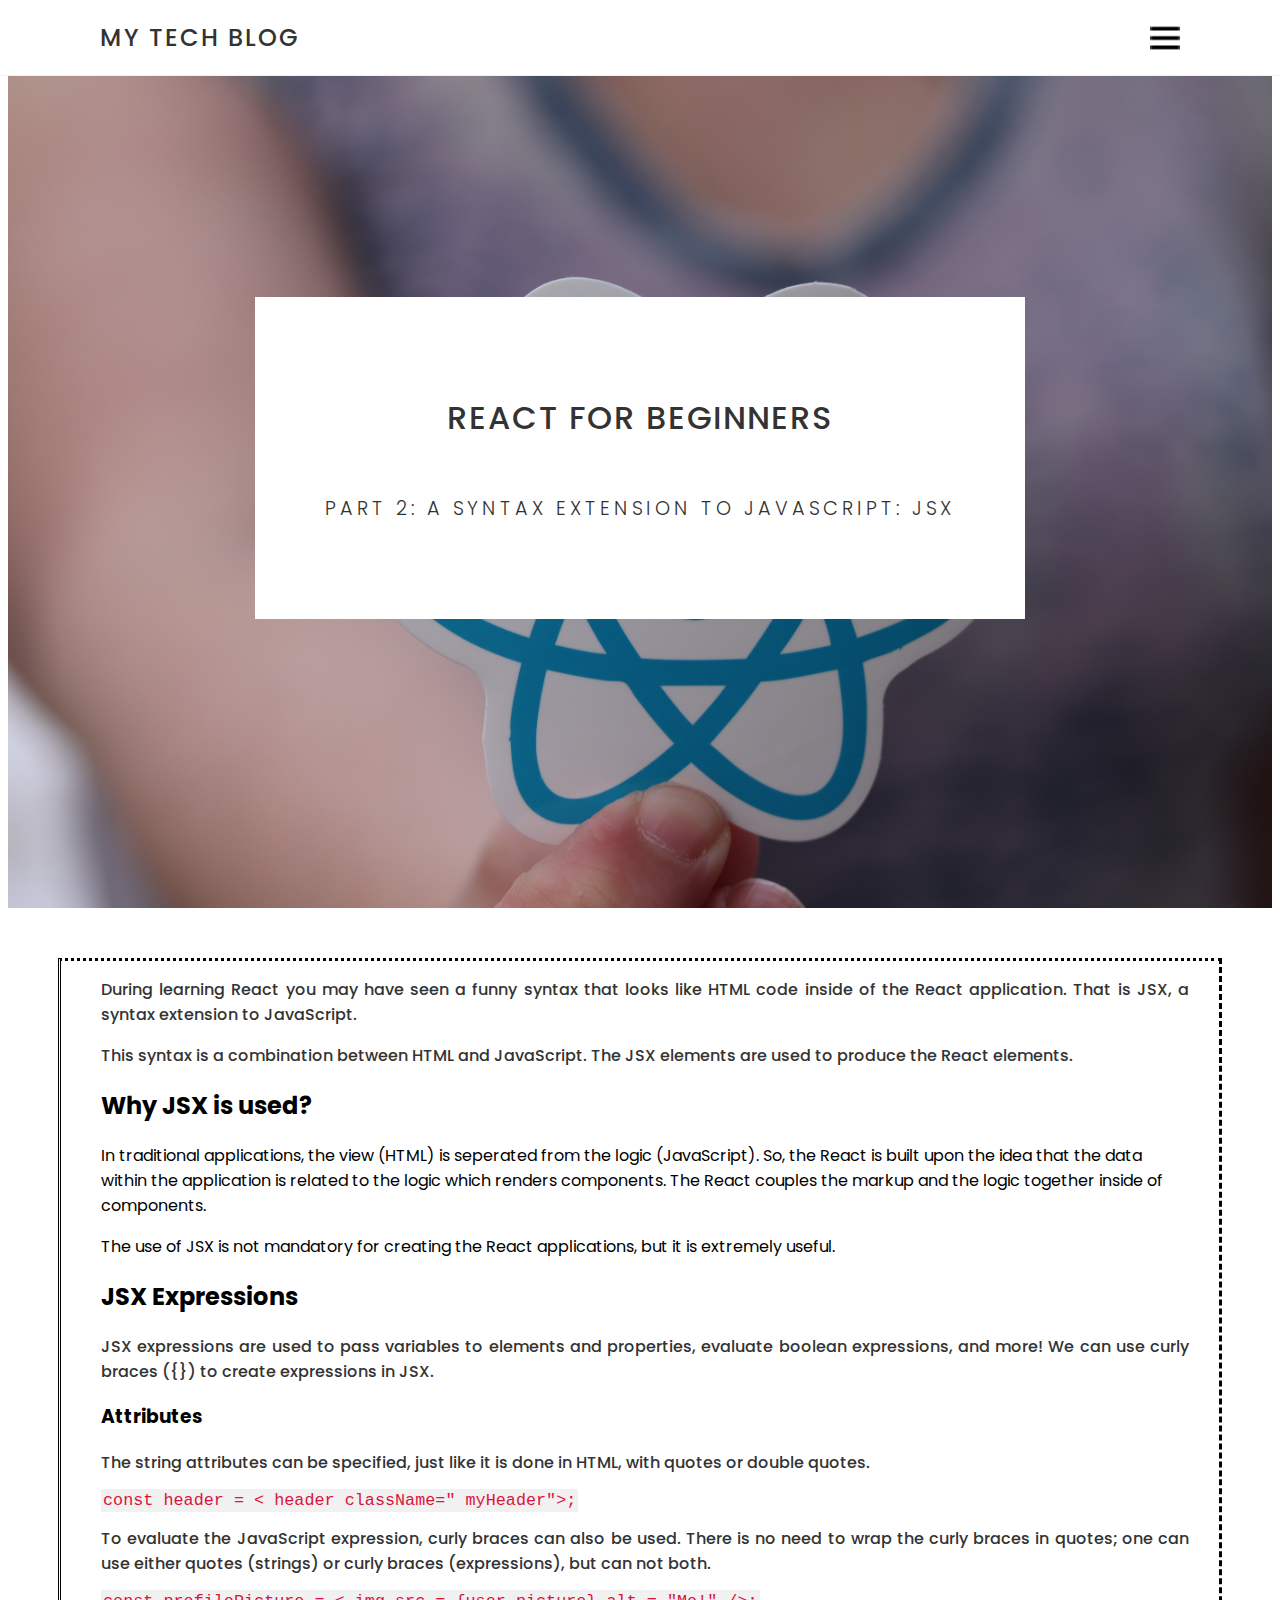
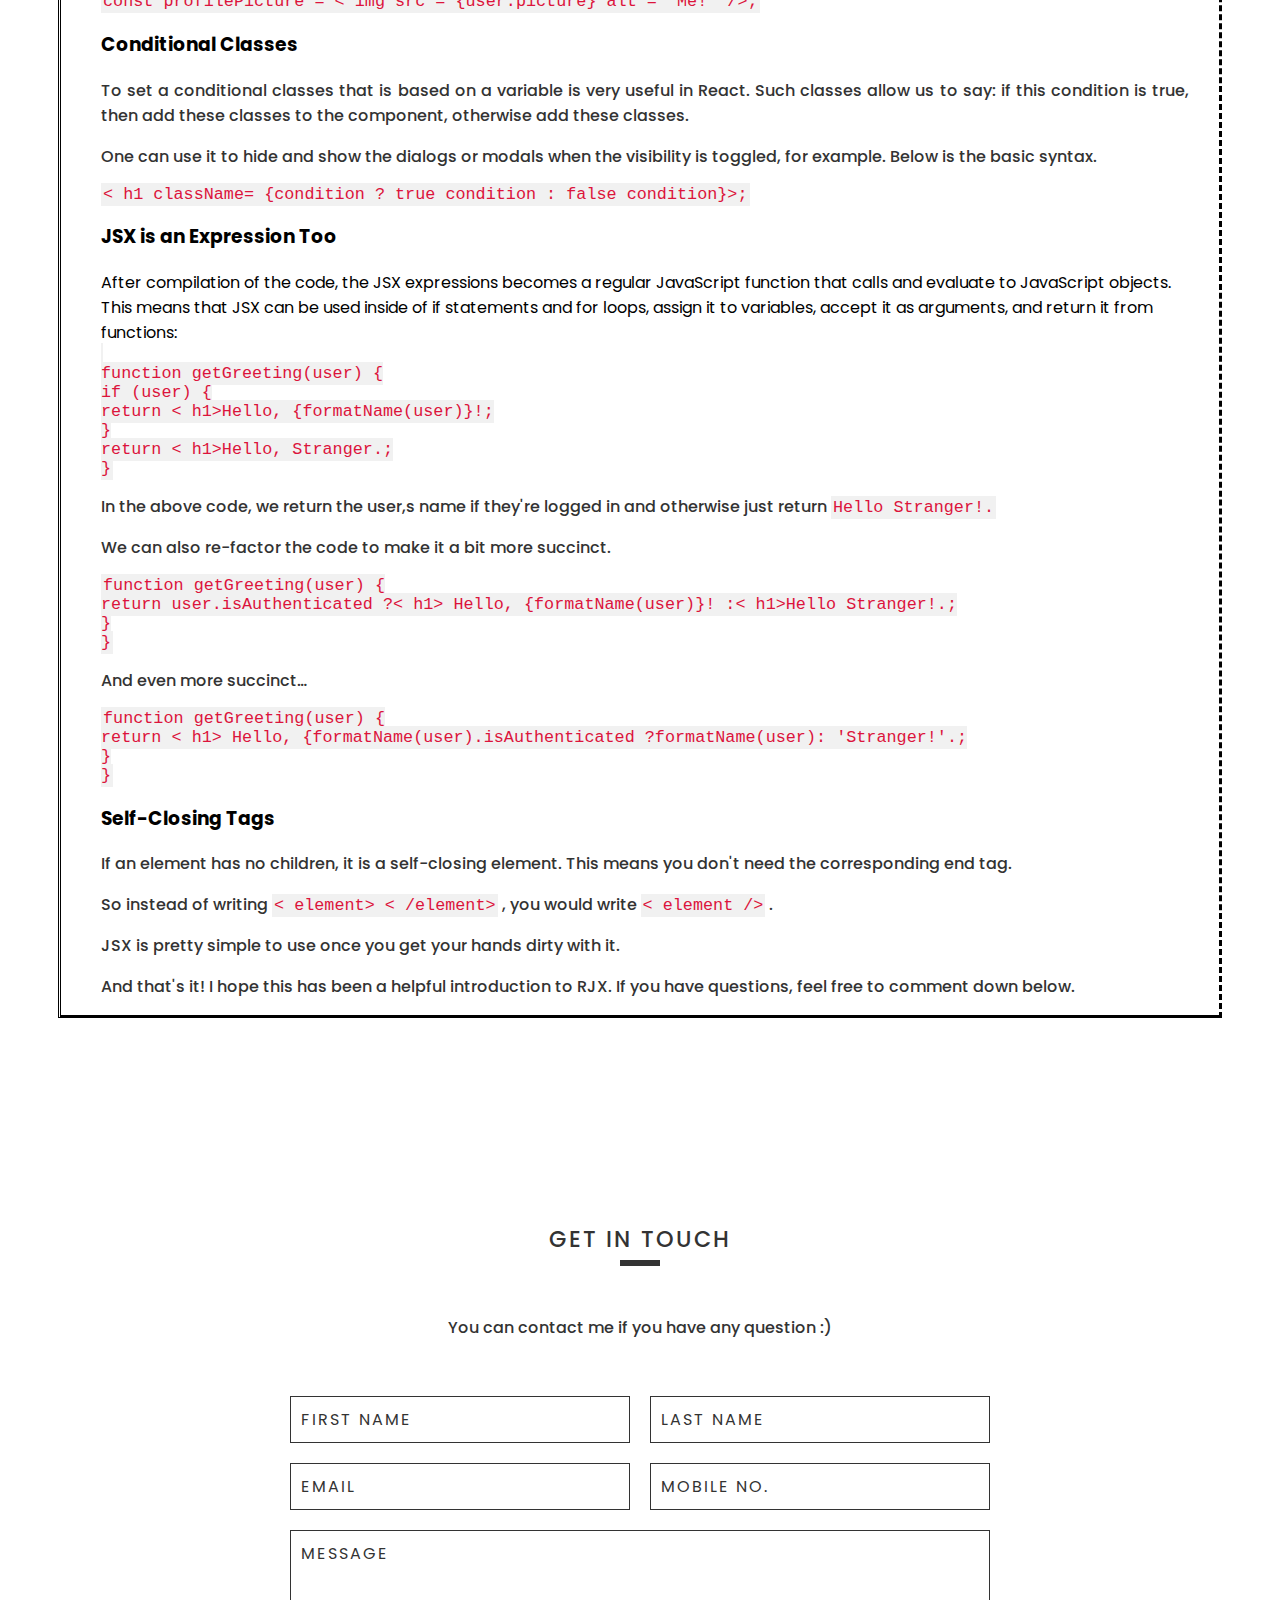
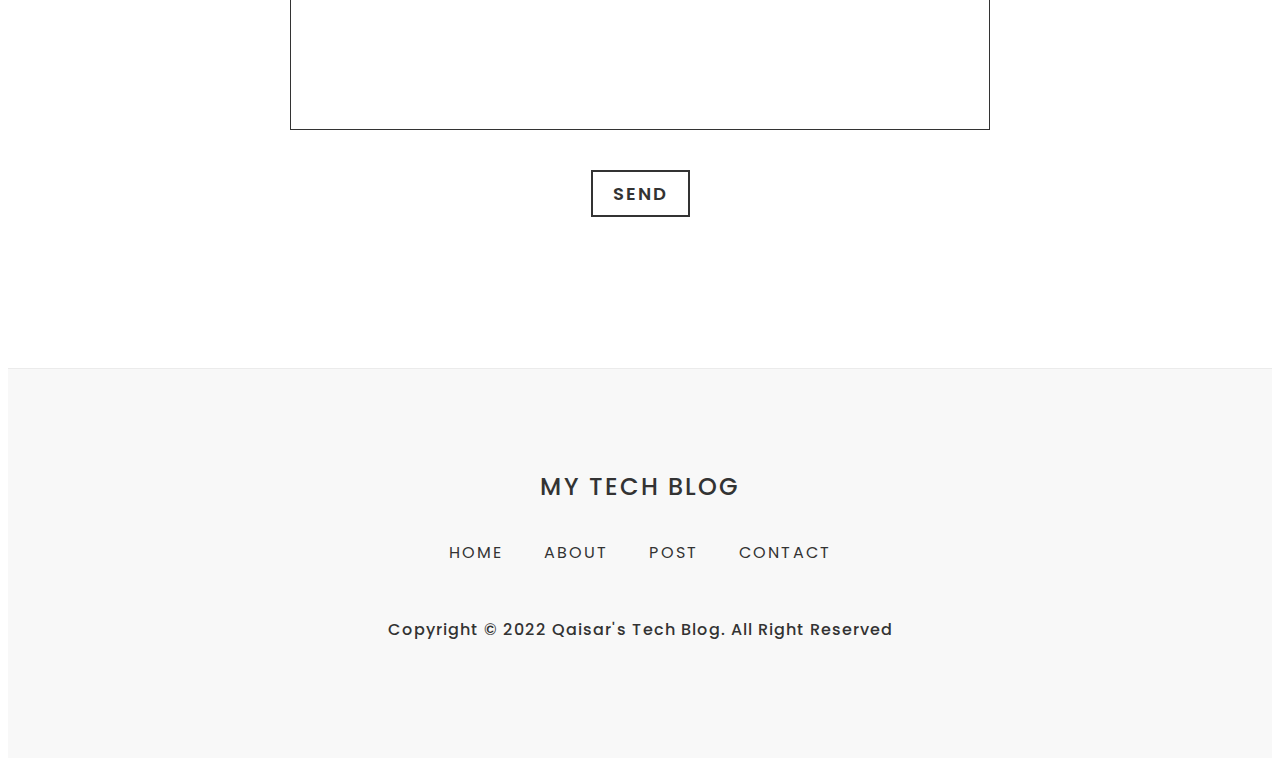
<file: blogs/reactp2.html>
<html lang="en">

<head>
    <meta charset="UTF-8">
    <meta http-equiv="X-UA-Compatible" content="IE=edge">
    <meta name="viewport" content="width=device-width, initial-scale=1.0">
    <link rel="stylesheet" type="text/css" href="../style.css">
    <title>Qaisar-Tech-Blog</title>
</head>

<body>
    <header>
        <a href="#" class="logo"> My Tech Blog</a>
        <div class="menuToggle"></div>
    </header>
    <ul class="navigation">
        <li><a href="https://qaisarm.github.io/mytechblog/#about" onclick="toggleMenu()">About</a></li>
        <li><a href="https://qaisarm.github.io/mytechblog/#home" onclick="toggleMenu()">Home</a></li>
        <li><a href="https://qaisarm.github.io/mytechblog/#post"onclick="toggleMenu()">Post</a></li>
        <li><a href="https://qaisarm.github.io/mytechblog/#contact"onclick="toggleMenu()">Contact</a></li>

    </ul>
    <!-- Banner -->
    <section class="banner" id="home">
        <img src="../react.jpg" alt=" home-banner" class="cover">
        <div class="contentBx">
            <h2>React for Beginners</h2>
        <h4>Part 2: A syntax extension to JavaScript: JSX</h4>
        </div>
    </section>
  
    
<!-- About -->
<div class="blog">
    <div class="contentBlogBx">
        <p>
            
        During learning React you may have seen a funny syntax that looks like HTML code inside of the React application. That is JSX, a syntax extension to JavaScript.
        </p>
<p>
    
   This syntax is a combination between HTML and JavaScript. The JSX elements are used to produce the React elements.
</p>

        <h2>

            Why JSX is used?
        </h2>
        <p>
        </p>
        In traditional applications, the view (HTML) is seperated from the logic (JavaScript). So, the
         React is built upon the idea that the data within the application is related to the logic
          which renders components. The React couples the markup and the logic together inside of components.
        <p>
        </p>
       The use of JSX is not mandatory for creating the React applications, but it is extremely useful.
        
        <h2>
            JSX Expressions
        </h2>
        <p>
            JSX expressions are used to pass variables to elements and properties, evaluate boolean expressions, and more! We can use curly braces ({}) to create expressions in JSX.
        </p>
        
    
        
        
        <h3>
            Attributes
        </h3>
        <p>
            The string attributes can be specified, just like it is done in HTML, with quotes or double quotes.
        </p>

        <code class="code">
            const header = < header className=" myHeader"></header>; <br>
        </code>
        
        <p>

           To evaluate the JavaScript expression, curly braces can also be used.
           There is no need to wrap the curly braces in quotes; one can use either quotes (strings) or curly braces (expressions), but can not both.
        </p>
        <code class="code">
            const profilePicture = < img src = {user.picture} alt = "Me!" />; <br>
        </code>
        <h3>
            Conditional Classes
        </h3>
            <p>
                To set a conditional classes that is based on a variable is very useful in React.
                 Such classes allow us to say: if this condition is true, then add these classes to the component, otherwise add these classes.
            </p>
            <p>
                One can use it to hide and show the dialogs or modals when the visibility is toggled, for example. Below is the basic syntax.
            </p>
            <code class="code">
                  < h1  className= {condition ? true condition : false condition}></h1>; <br>
            </code>
            <h3>
                JSX is an Expression Too
            </h3>

            After compilation of the code, the JSX expressions becomes a regular JavaScript function that calls and evaluate to JavaScript objects.
            
            This means that JSX can be used inside of if statements and for loops, assign it to variables, accept it as arguments, and return it from functions:
            <br>
            <code class="code">
                <br>

                function getGreeting(user) { <br>
                    if (user) { <br>
                        return < h1>Hello, {formatName(user)}!</h1>; <br>
                    } <br>
                    return < h1>Hello, Stranger.</h1>; <br>
                }
            </code>
            
       
       <p>
            In the above code, we return the user,s name if they're logged in and otherwise just return <code class="code">Hello Stranger!.</code> 
        </p>
            <p>        
            We can also re-factor the code to make it a bit more succinct.
        </p>
       
        <code class="code"> function getGreeting(user) { <br>
            return user.isAuthenticated ?< h1> Hello, {formatName(user)}! </h1>:< h1>Hello Stranger!.</h1>; <br>
        } <br>
    } <br>
    </code> 

    <p>
        And even more succinct…
    </p>   
        
    <code class="code"> function getGreeting(user) { <br>
        return < h1> Hello, {formatName(user).isAuthenticated ?formatName(user): 'Stranger!'.</h1>; <br>
    } <br>
} <br>
</code>  
       
<h3>
            Self-Closing Tags
        </h3>
        <p>
            
            If an element has no children, it is a self-closing element. This means you don't need the corresponding end tag.
        </p>
        <p>

            So instead of writing <code class="code">< element> < /element></code> , you would write <code class="code"> < element /></code> .
        </p>
        
        <p>

            JSX is pretty simple to use once you get your hands dirty with it.

        </p>
        <p>
            And that's it! I hope this has been a helpful introduction to RJX. If you have questions, feel free to comment down below.
        </p>
        </div>
        </div>
    <!-- Contact -->
    
   <!-- Contact -->
    
   <section class="contact" id="contact">
    <div class="title">
        <h2>Get in Touch</h2>
        <p>You can contact me if you have any question :)</p>

    </div>

    <div class="contactForm">
    <form action="https://formsubmit.co/2da4c9399ec3974610ed39691427c45e" method="POST">
             <!-- Honeypot -->
      <input type="text" name="_honey" class="honeypot">
        <!-- Disable Captcha -->
      <input type="hidden" name="_captcha" value="false">
      <input type="hidden" name="_next" value="https://qaisarm.github.io/mytechblog/blogs/thankyou.html">
      <div class="row">
        <input type="text" name="First&nbsp;Name" placeholder="First&nbsp;Name">
        <input type="text" name="Last&nbsp;Name" placeholder="Last&nbsp;Name">
                    </div>
                    <div class="row">
                        <input type="text" name="Email" placeholder="Email">
                        <input type="text" name="Mobile" placeholder="mobile&nbsp;No.">
                                    </div>
                                    <div class="row2">
                                        <textarea name="Comments&nbsp;and&nbsp;Questions" id="" placeholder="Message"></textarea>
                                      
                                                    </div>
        
          <div class="row2"> <button type="submit" class="btn">Send</button>
                        </div>
       
   </form>
    </div>
    
</section>
    <!-- Footer-->
    <footer>
        <a href="#" class="logo"> My Tech Blog</a>
        <ul class="footerMenu">
            <li><a href="https://qaisarm.github.io/mytechblog/#home">Home</a></li>
            <li><a href="https://qaisarm.github.io/mytechblog/#about">About</a></li>
            <li><a href="https://qaisarm.github.io/mytechblog/#post">Post</a></li>
            <li><a href="https://qaisarm.github.io/mytechblog/#contact">Contact</a></li>
        </ul>
        <p class="copyrightText"> Copyright &#169; 2022 Qaisar's Tech Blog. All Right Reserved</p>
    </footer>
    <script>

        const menuToggle = document.querySelector('.menuToggle');
        const navigation = document.querySelector('.navigation');
        menuToggle.onclick = function () {
            menuToggle.classList.toggle('active');
            navigation.classList.toggle('active');
        }
        window.addEventListener('scroll', function () {
            const header = document.querySelector('header');
            header.classList.toggle('sticky', window.scrollY > 0)
        })
        function toggleMenu()
        {
            menuToggle.classList.remove('active');
            navigation.classList.remove('active')
        }
    </script>
</body>

</html>
</file>
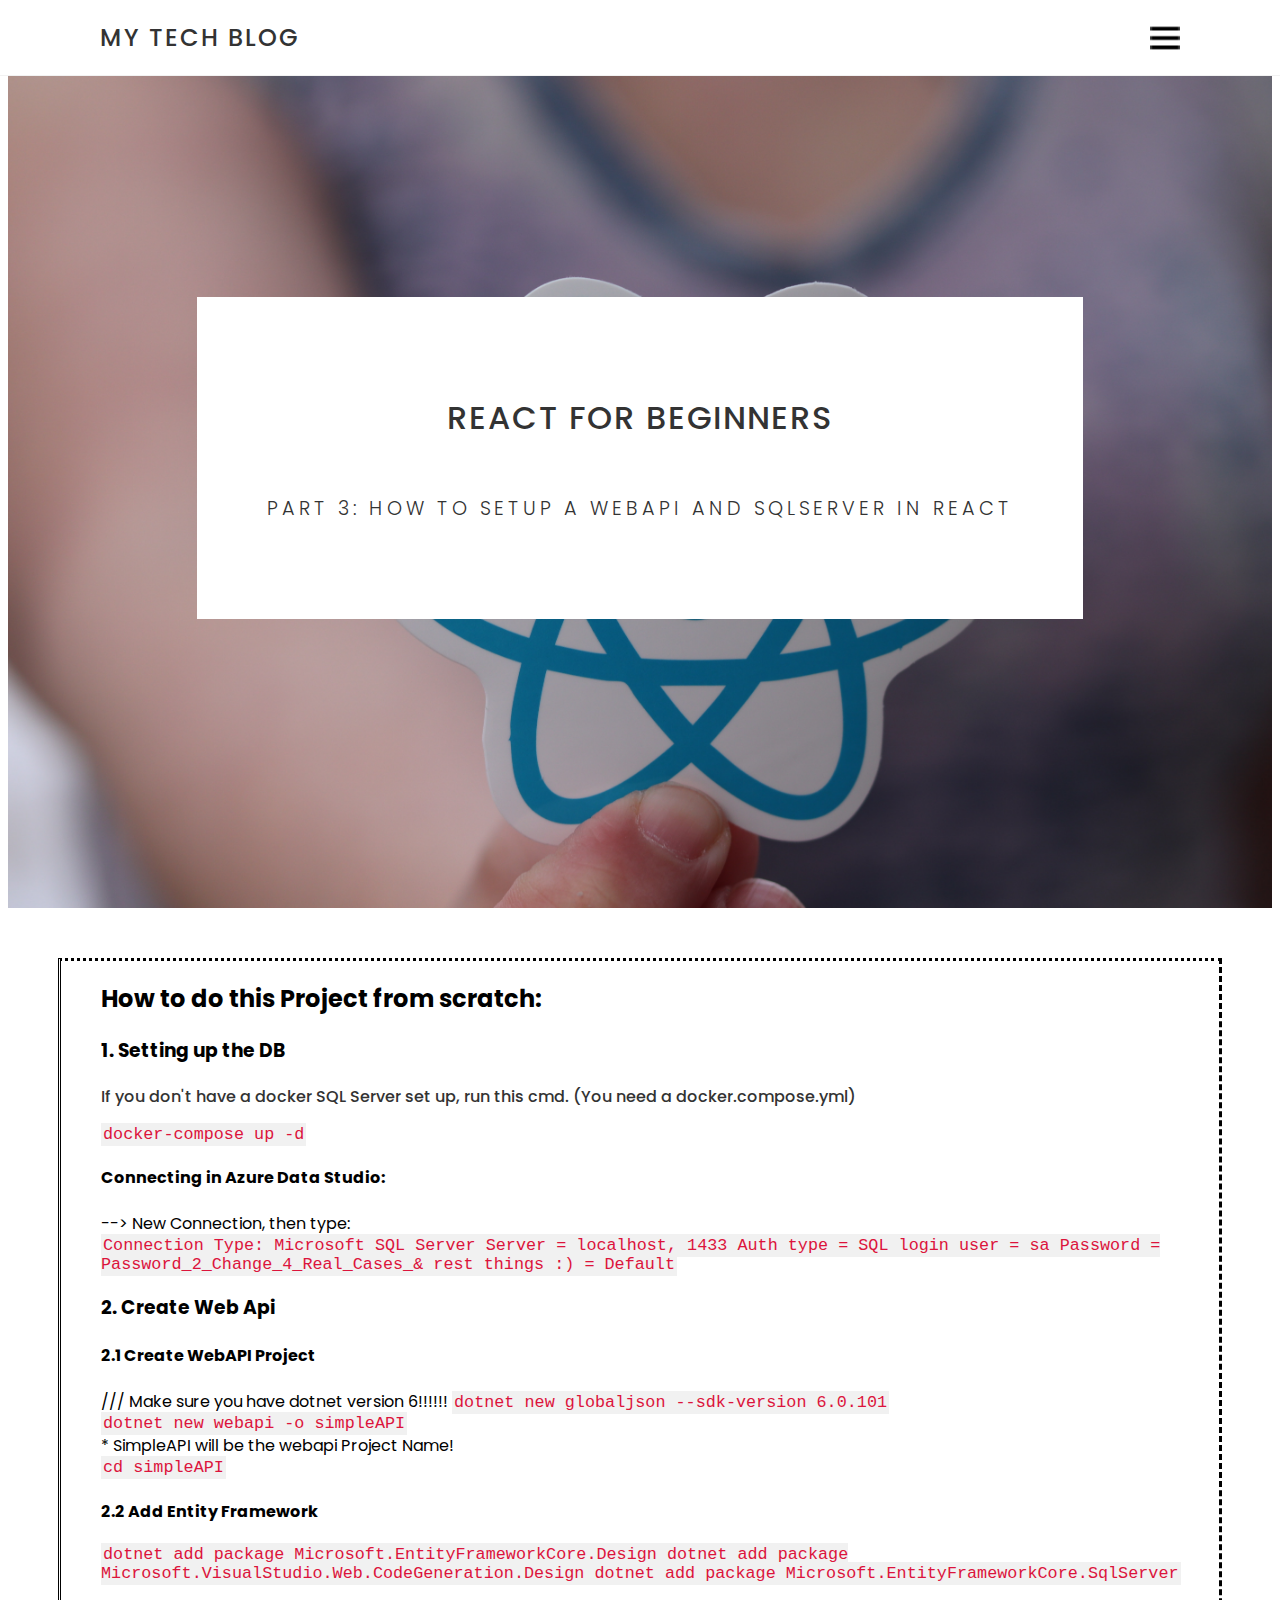
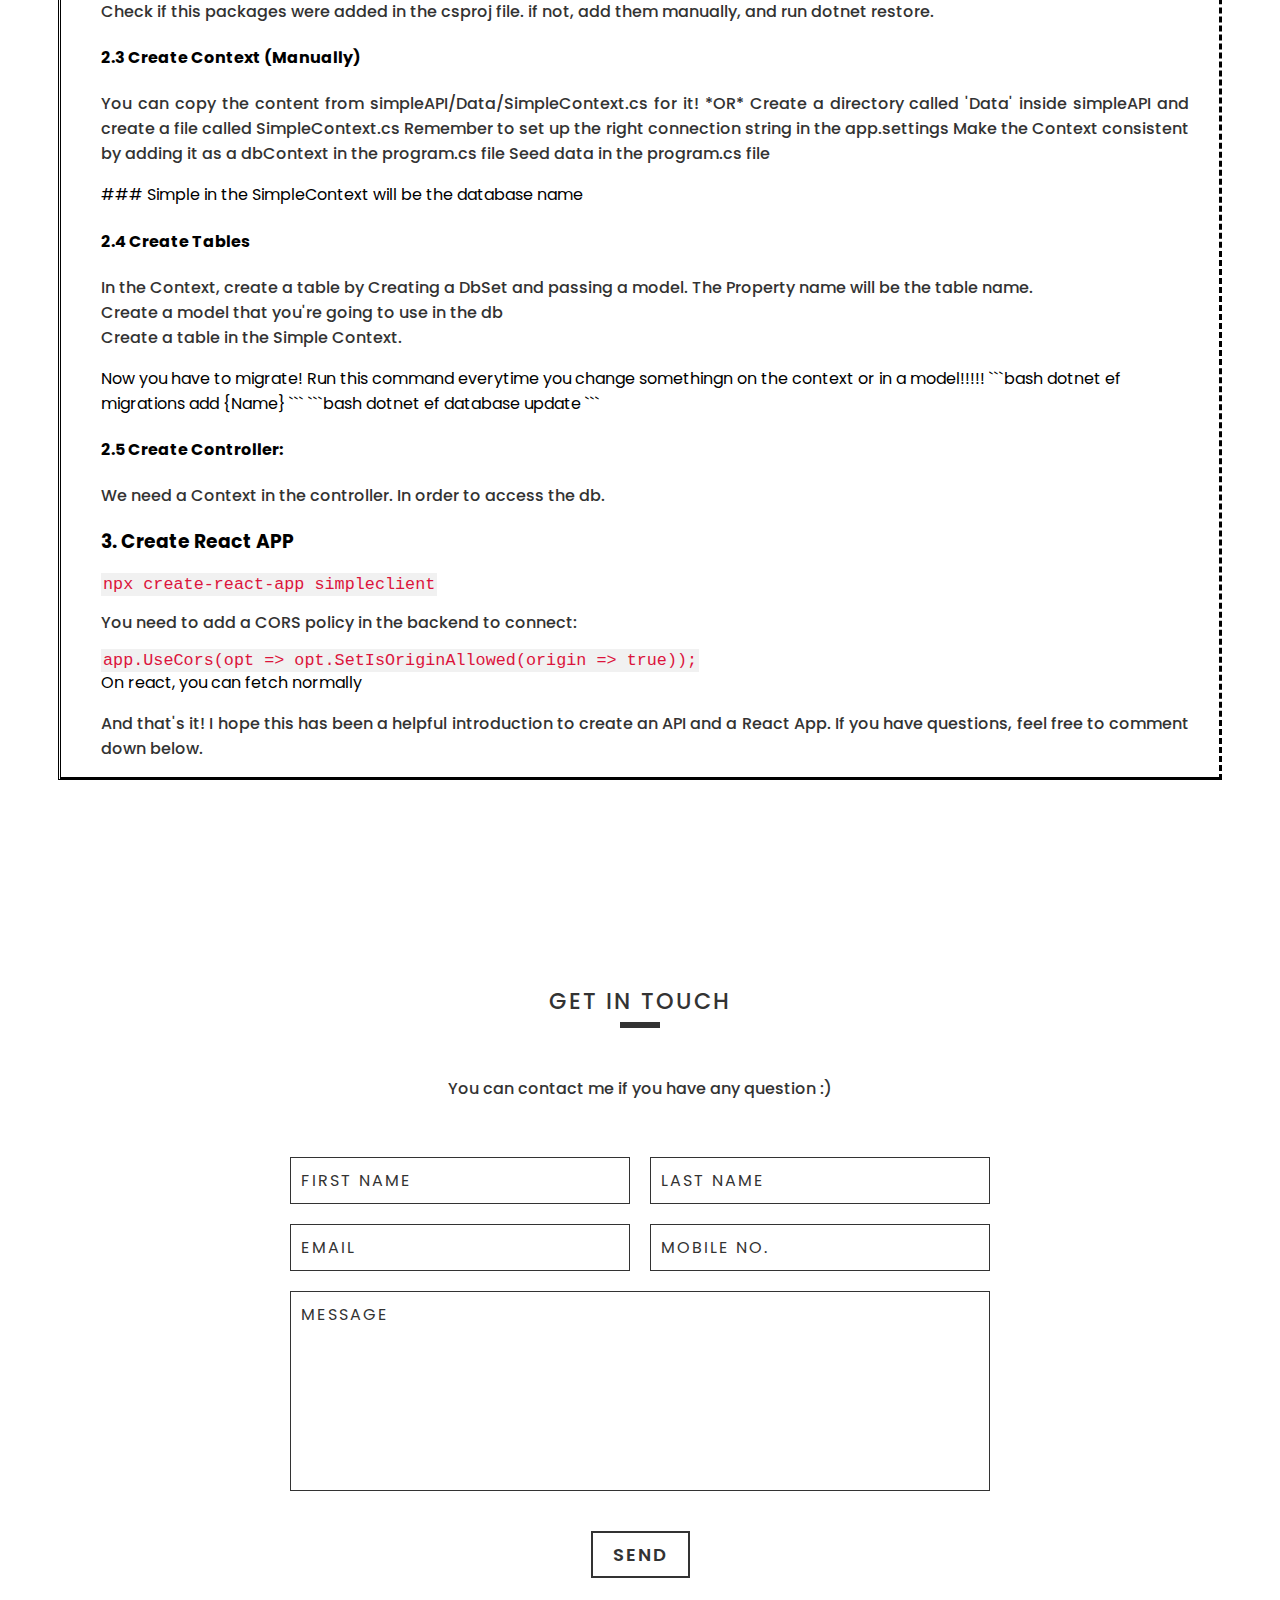
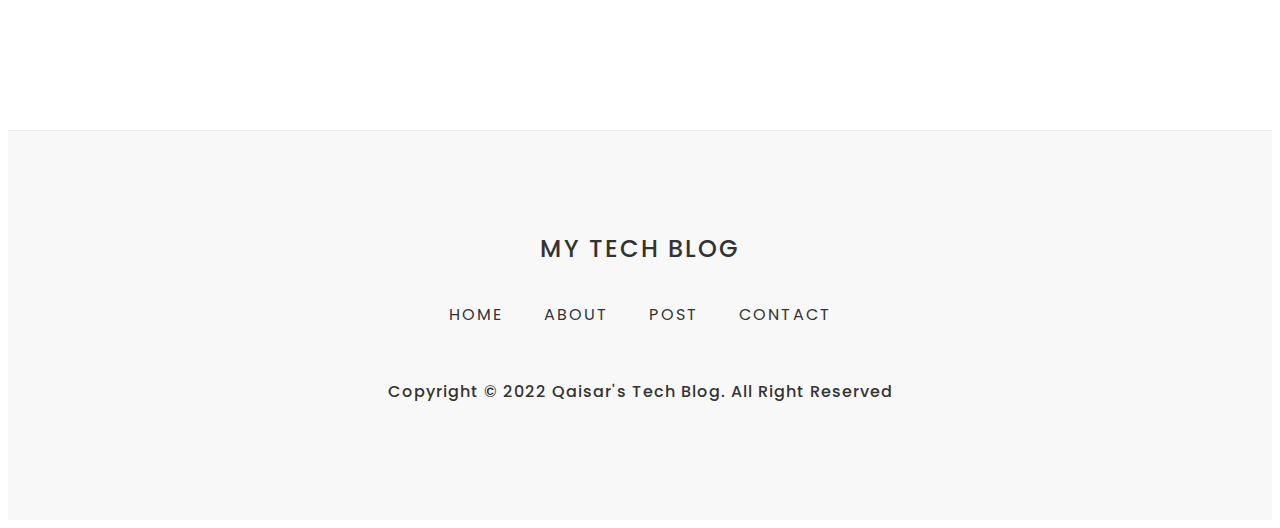
<file: blogs/reactwebapi.html>
<html lang="en">

<head>
    <meta charset="UTF-8">
    <meta http-equiv="X-UA-Compatible" content="IE=edge">
    <meta name="viewport" content="width=device-width, initial-scale=1.0">
    <link rel="stylesheet" type="text/css" href="../style.css">
    <title>Qaisar-Tech-Blog</title>
</head>

<body>
    <header>
        <a href="#" class="logo"> My Tech Blog</a>
        <div class="menuToggle"></div>
    </header>
    <ul class="navigation">
        <li><a href="https://qaisarm.github.io/mytechblog/#about" onclick="toggleMenu()">About</a></li>
        <li><a href="https://qaisarm.github.io/mytechblog/#home"" onclick="toggleMenu()">Home</a></li>
        <li><a href="https://qaisarm.github.io/mytechblog/#post"onclick="toggleMenu()">Post</a></li>
        <li><a href="https://qaisarm.github.io/mytechblog/#contact"onclick="toggleMenu()">Contact</a></li>

    </ul>
    <!-- Banner -->
    <section class="banner" id="home">
        <img src="../react.jpg" alt=" home-banner" class="cover">
        <div class="contentBx">
            <h2>React for Beginners</h2>
        <h4>Part 3: How to setup a webapi and sqlserver in React</h4>
          
        </div>
    </section>
    <!-- About -->
    <div class="blog">
        <div class="contentBlogBx">
            
    <p>
    <h2>

        How to do this Project from scratch:
    </h2>

<h3>

    1. Setting up the DB
</h3>
<p>

    If you don't have a docker SQL Server set up, run this cmd.
    (You need a docker.compose.yml)
</p>
<code class="code">

    docker-compose up -d
</code>
<br>


<h4>

    Connecting in Azure Data Studio:
</h4>
--> New Connection, then type:
<br>
<code class="code">

    Connection Type: 
    Microsoft SQL Server
    Server = localhost, 1433
    Auth type = SQL login
    user = sa
    Password = Password_2_Change_4_Real_Cases_&

    rest things :) = Default
</code>

<h3>

    2. Create Web Api
</h3>
<h4>

    2.1 Create WebAPI Project
</h4>
/// Make sure you have dotnet version 6!!!!!!
<code class="code">

    dotnet new globaljson --sdk-version 6.0.101
</code>
<br>
<code class="code">

    dotnet new webapi -o simpleAPI
</code>
<br>
* SimpleAPI will be the webapi Project Name!
<br>
<code class="code">

    cd simpleAPI
</code>

<h4>

    2.2 Add Entity Framework
</h4>

<code class="code">

    dotnet add package Microsoft.EntityFrameworkCore.Design
    dotnet add package Microsoft.VisualStudio.Web.CodeGeneration.Design
    dotnet add package Microsoft.EntityFrameworkCore.SqlServer
</code>

<p>

    Check if this packages were added in the csproj file.
    if not, add them manually, and run dotnet restore.
</p>

<h4>
    2.3 Create Context (Manually)
</h4>
<p>

    You can copy the content from simpleAPI/Data/SimpleContext.cs for it!
    *OR*
    Create a directory called 'Data' inside simpleAPI 
    and create a file called SimpleContext.cs
    
    Remember to set up the right connection string in the app.settings
    
    Make the Context consistent by adding it as a dbContext in the program.cs file
    Seed data in the program.cs file
</p>
### Simple in the SimpleContext will be the database name

<h4>
    2.4 Create Tables
</h4>
<p>

    In the Context, create a table by Creating a DbSet and passing a model.
    The Property name will be the table name.
    <br>
    Create a model that you're going to use in the db
    <br>
    Create a table in the Simple Context.
</p>

     Now you have to migrate!
    Run this command everytime you change somethingn on the context or in a model!!!!!
    ```bash
    dotnet ef migrations add {Name}
    ```
      ```bash
    dotnet ef database update
    ```


<h4>
    2.5 Create Controller:
</h4> 
   <p>
       
       We need a Context in the controller.
       In order to access the db.
    </p> 


<h3>

    3. Create React APP
</h3>
   <code class="code">
       
       npx create-react-app simpleclient <br>
    </code>
   <p>
       
       You need to add a CORS policy in the backend to connect:
    </p>
    <code class="code">
        app.UseCors(opt => 
          opt.SetIsOriginAllowed(origin => true));
    </code>
  <br>
On react, you can fetch normally
    </p>
    
            <p>
    And that's it!
    
    I hope this has been a helpful introduction to create an API and a React App. If you have questions, feel free to comment down below.
</p>
</p>
        </div>
      
      
    </div>
    
        <div class="contentBx">
            <div class="contant">
               
    <!--            

If you’d like to know more, follow me on Twitter, LinkedIn, or Instagram!


 -->
            </div>
            
        </div>

    </section>

  
    <!-- Contact -->
    
    <!-- Contact -->
    
    <section class="contact" id="contact">
        <div class="title">
            <h2>Get in Touch</h2>
            <p>You can contact me if you have any question :)</p>

        </div>

        <div class="contactForm">
        <form action="https://formsubmit.co/2da4c9399ec3974610ed39691427c45e" method="POST">
                 <!-- Honeypot -->
          <input type="text" name="_honey" class="honeypot">
            <!-- Disable Captcha -->
          <input type="hidden" name="_captcha" value="false">
          <input type="hidden" name="_next" value="https://qaisarm.github.io/mytechblog/blogs/thankyou.html">
          <div class="row">
            <input type="text" name="First&nbsp;Name" placeholder="First&nbsp;Name" required>
            <input type="text" name="Last&nbsp;Name" placeholder="Last&nbsp;Name" required>
                        </div>
                        <div class="row">
                            <input type="text" name="Email" placeholder="Email" required>
                            <input type="text" name="Mobile" placeholder="mobile&nbsp;No.">
                                        </div>
                                        <div class="row2">
                                            <textarea name="Comments&nbsp;and&nbsp;Questions" id="" placeholder="Message"></textarea>
                                          
                                                        </div>
            
              <div class="row2"> <button type="submit" class="btn">Send</button>
                            </div>
           
       </form>
        </div>
        
    </section>
    
    <!-- Footer-->
   <!-- Footer-->
   <footer>
    <a href="#" class="logo"> My Tech Blog</a>
    <ul class="footerMenu">
        <li><a href="https://qaisarm.github.io/mytechblog/#home">Home</a></li>
        <li><a href="https://qaisarm.github.io/mytechblog/#about">About</a></li>
        <li><a href="https://qaisarm.github.io/mytechblog/#post">Post</a></li>
        <li><a href="https://qaisarm.github.io/mytechblog/#contact">Contact</a></li>
    </ul>
    <p class="copyrightText"> Copyright &#169; 2022 Qaisar's Tech Blog. All Right Reserved</p>
</footer>
    <script>

        const menuToggle = document.querySelector('.menuToggle');
        const navigation = document.querySelector('.navigation');
        menuToggle.onclick = function () {
            menuToggle.classList.toggle('active');
            navigation.classList.toggle('active');
        }
        window.addEventListener('scroll', function () {
            const header = document.querySelector('header');
            header.classList.toggle('sticky', window.scrollY > 0)
        })
        function toggleMenu()
        {
            menuToggle.classList.remove('active');
            navigation.classList.remove('active')
        }
    </script>
</body>

</html>
</file>
<file: style.css>
@import url('https://fonts.googleapis.com/css2?family=Poppins:200,300,400,500,600,700,800,900&display=swap');
*
{
margin: o;
padding: 0;
box-sizing: border-box;
font-family: 'Poppins', sans-serif;   
scroll-behavior: smooth;
}
.banner .contentBx .blog_background
{
    background-color: bisque;
}
:root
{
    --black: #333;
    --white: #fff;
}
header
{
    position: fixed;
    top: 0;
    left: 0;
    width: 100%;
    padding: 20px 100px;
    display: flex;
    justify-content: space-between;
    align-items: center;
    background: var(--white);
    z-index: 1000;
    border-bottom: 1px solid rgba(0,0,0,0.05);
    transition: 0.5s;
}
header.sticky
{
    padding: 10px, 100px;
}
.logo
{
    position: relative;
    display: inline-block;
    color: var(--black);
    text-decoration: none;
    font-size: 1.5em;
    font-weight: 500;
    text-transform: uppercase;
    letter-spacing: 2px;
}
.menuToggle
{
    position: relative;
    width: 30px;
    height: 30px;
    background:url(menu.png);
    background-size: 30px;
    background-repeat: no-repeat;
    background-position: center;
    cursor: pointer;
}
.menuToggle.active
{
    background:url(close.png);
    background-size: 30px;
    background-repeat: no-repeat;
    background-position: center;
    cursor: pointer;
}
.navigation
{
    position: fixed;
    top: 0;
    left: 0;
    width: 100%;
    height: 100vh;
    background: var(--white);
    display: flex;
    justify-content: center;
    align-items: center;
    flex-direction: column;
    z-index: 999;
    transition: 0.25s;
    opacity: 0;
    visibility: hidden;
}
.navigation.active
{
    opacity: 1;
    visibility: visible;
}
.navigation li 
{
    list-style: none;
    margin: 10px 0;
}
.navigation li a 
{
    color: var(--black);
    font-size: 1.2em;
    display: inline-block;
    font-weight: 400;
    text-decoration: none;
    text-transform: uppercase;

}
section
{
position: relative;
padding: 100px;
width: 100%;
min-height: 100vh;
background: var(--white);

}
.cover
{
    position: absolute;
    top: 0;
    left: 0;
    width: 100%;
    height: 100%;
    object-fit: cover;
}
.banner
{
    display: flex;
    justify-content: center;
    align-items: center;
}
.banner .contentBx
{
    position: relative;
    z-index: 1;
    background: var(--white);
    padding: 70px;
    display: flex;
    justify-content: center;
    align-items: center;
    flex-direction: column;
}

.banner .contentBx h2
{
    font-size: 2em;
    font-weight: 500;
    color: var(--black);
    letter-spacing: 2px;
    text-align: center;
    text-transform: uppercase;
}

.banner .contentBx h4
{
    font-size: 1.2em;
    font-weight: 300;
    letter-spacing: 4px;
    text-align: center;
    text-transform: uppercase;
    color: var(--black);
}
.btn{
    position: relative;
    display: inline-block;
    padding: 8px 20px;
    margin-top: 20px;
    border: 2px solid var(--black);
    color: var(--black);
    background: var(--white);
    text-decoration: none;
    font-size: 18px;
    font-weight: 600;
    letter-spacing: 2px;
    text-transform: uppercase;
    transition: 0.25s;

}

.btn:hover
{
    color: var(--white);
    background: var(--black);
}

.title
{
    width: 100%;
    display: flex;
    justify-content: center;
    align-items: center;
    flex-direction: column;
}
.title h2
{
    position: relative;
    font-weight: 500;
    letter-spacing: 2px;
    font-size: 1.4em;
    text-transform: uppercase;
    color: var(--black);
}
.title p
{
    margin-top: 40px;
    max-width: 700px;
    text-align: center;
}
.title h2:before
{
    content: '';
    position: absolute;
    bottom: -10px;
    left: 50%;
    transform: translateX(-50%);
    width: 40px;
    height: 6px;
    background: var(--black);
}
p{
    color: var(--black);
    font-weight: 500;
    text-align: justify;
}
.about .contentBx
{
    position: relative;
    margin-top: 40px;
    display: grid;
    grid-template-columns: 1fr 1fr;
    grid-gap: 40px;
}
.about .contentBx .content
{
    position: relative;
}
.about .contentBx .content .imgBx
{
    min-height: 400px;
}
.post
{
    position: relative;
}
.post .contentBx
{
    position: relative;
    display: grid;
    grid-template-columns: 1fr 1fr 1fr;
    grid-gap: 20px;
    margin-top: 20px;
}
.post .contentBx .postColumn
{
    position: relative;
}
.post .contentBx .postColumn .postBox
{
    position: relative;
    width: 100%;
    height: 400px;
    margin-top: 20px;
}
.post .contentBx .postColumn .postBox.extraHeight
{
   height: 600px;
}
.post .contentBx .postColumn .postBox .textBx
{
   position: absolute;
   top: 0;
   left: 0;
   width: 100%;
   height: 100%;
   background: var(--white);
   padding: 20px;
   display: flex;
   justify-content: flex-end;
   align-items: flex-start;
   flex-direction: column;
   transition: 0.25s;
   opacity: 0;
   visibility: hidden;
}
.post .contentBx .postColumn .postBox:hover .textBx
{
opacity: 0.9;
visibility: visible;
}
.post .contentBx .postColumn .postBox .textBx h3
{
    font-weight: 400;
    font-size: 1em;
    letter-spacing: 1px;
    color: var(--black);
}
.post .contentBx .postColumn .postBox .textBx .btn
{
padding: 4px 10px;
background: var(--black) ;
color: var(--white);
font-weight: 300;
font-size: 1em;
}
.mgt60{
    margin-top: 60px;
}
.thankyou-wrapper{
    width:100%;
    height:auto;
    margin:auto;
    background:#ffffff; 
    padding:10px 0px 50px;
  }
  .thankyou-wrapper h1{
    font:100px Arial, Helvetica, sans-serif;
    text-align:center;
    color:#333333;
    padding:0px 10px 10px;
  }
  .thankyou-wrapper p{
    font:26px Arial, Helvetica, sans-serif;
    text-align:center;
    color:#333333;
    padding:5px 10px 10px;
  }
  .thankyou-wrapper a{
    font:26px Arial, Helvetica, sans-serif;
    text-align:center;
    color:var(--black);
    display:block;
    position: relative;
    text-decoration:none;
    width:250px;
    margin:10px auto 0px;
    padding:15px 10px 15px;
  }
  .thankyou-wrapper a:hover{
    font:26px Arial, Helvetica, sans-serif;
    text-align:center;
    color:#ffffff;
    display:block;
    text-decoration:none;
    width:250px;
    margin:10px auto 0px;
    padding:15px 20px 15px;
    border-bottom:5px solid #F96700;
  }
.blog .contentBlogBx .code{
    font-family: Consolas,"courier new";
    color: crimson;
    background-color: #f1f1f1;
    padding: 2px;
    font-size: 105%;
  }

.blog .contentBlogBx{ 
    margin-top: 50px;
    border-style: dotted dashed solid double;
    margin: 50px 50px;
    padding-left: 40px;
    padding-right: 30px;

}
.blog .contentBlogBx .blogimg{ 
    margin-top: 5px;
    margin-bottom: 5px;
    border-style: dashed dashed;
    min-height: 400px; 
  width: 100%;
}
.contact{
    display: flex;
    justify-content: center;
    align-items: center;
    flex-direction: column;
}
.contact .contactForm
{
    position: relative;
    width: 100%;
    max-width: 700px;
    margin-top: 20px;
}
.contact .contactForm .row
{
width: 100%;
display: grid;
grid-template-columns: repeat(2, 1fr);
grid-gap: 20px;
margin-top: 20px;
}

.contact .contactForm .row2
{
width: 100%;
display: flex;
justify-content: center;
align-items: center;
margin-top: 20px;
}
.contact .contactForm .row input,
.contact .contactForm .row2 textarea
{
width: 100%;
padding: 10px;
border: 1px solid var(--black);
outline: none;
background: var(--white);
color: var(--black);
font-size: 16px;
font-weight: 400;
text-transform: uppercase;
letter-spacing: 2px;
}

.contact .contactForm .row2 textarea
{
resize: none;
height: 200px;
}
::placeholder
{
    color: var(--black);
}

.contact .contactForm .row2 input[type="submit"]
{

    border: 2px solid var(--black);
    background: var(--white);
    color: var(--black);
    cursor: pointer;
}
.honeypot{
    display: none;
}
.contact .contactForm .row2 input[type="submit"]:hover
{
    background: var(--black);
    color: var(--white);
}

footer
{
    padding: 100px;
    display: flex;
    justify-content: center;
    align-items: center;
    flex-direction: column;
    background: #f8f8f8;
    border-top: 1px solid rgba(0,0,0,0.05);
}

footer .footerMenu
{
    display: flex;
}

footer .footerMenu li
{
    list-style: none;
}
footer .footerMenu li a
{
    display: inline-block;
    text-decoration: none;
    margin: 20px;
    color: var(--black);
    text-transform: uppercase;
    letter-spacing: 2px;
}

.copyrightText
{
    color: var(--black);
    text-align: center;
    letter-spacing: 1px;
}

@media (max-width: 991px)
{
header{
    padding: 20px 20px;
}
header.sticky{
    padding: 10px 20px;
}
section{
    padding: 20px;
}
.banner .contentBx
{
    padding: 40px 30px;
}
.about .contentBx
{
    grid-template-columns: repeat(1, 1fr);
}
.post .contentBx
{
    grid-template-columns: repeat(1, 1fr);
}
.post .contentBx .postColumn .postBox,
.post .contentBx .postColumn .postBox.extraHeight
{
   height: 300px;
}

.contact .contactForm .row{
    grid-template-columns: repeat(1, 1fr);
}
footer{
    padding: 40px 20px;
}
footer .footerMenu
{
    display: flex;
    justify-content: center;
    align-items: center;
    flex-direction: column;
    margin: 20 px 0;
}
footer .footerMenu li a {
    margin: 5px 0;
}
.title
{
    padding-top: 50px;
}
.mgt60{
    margin-top: 0px;
}
}
</file>
